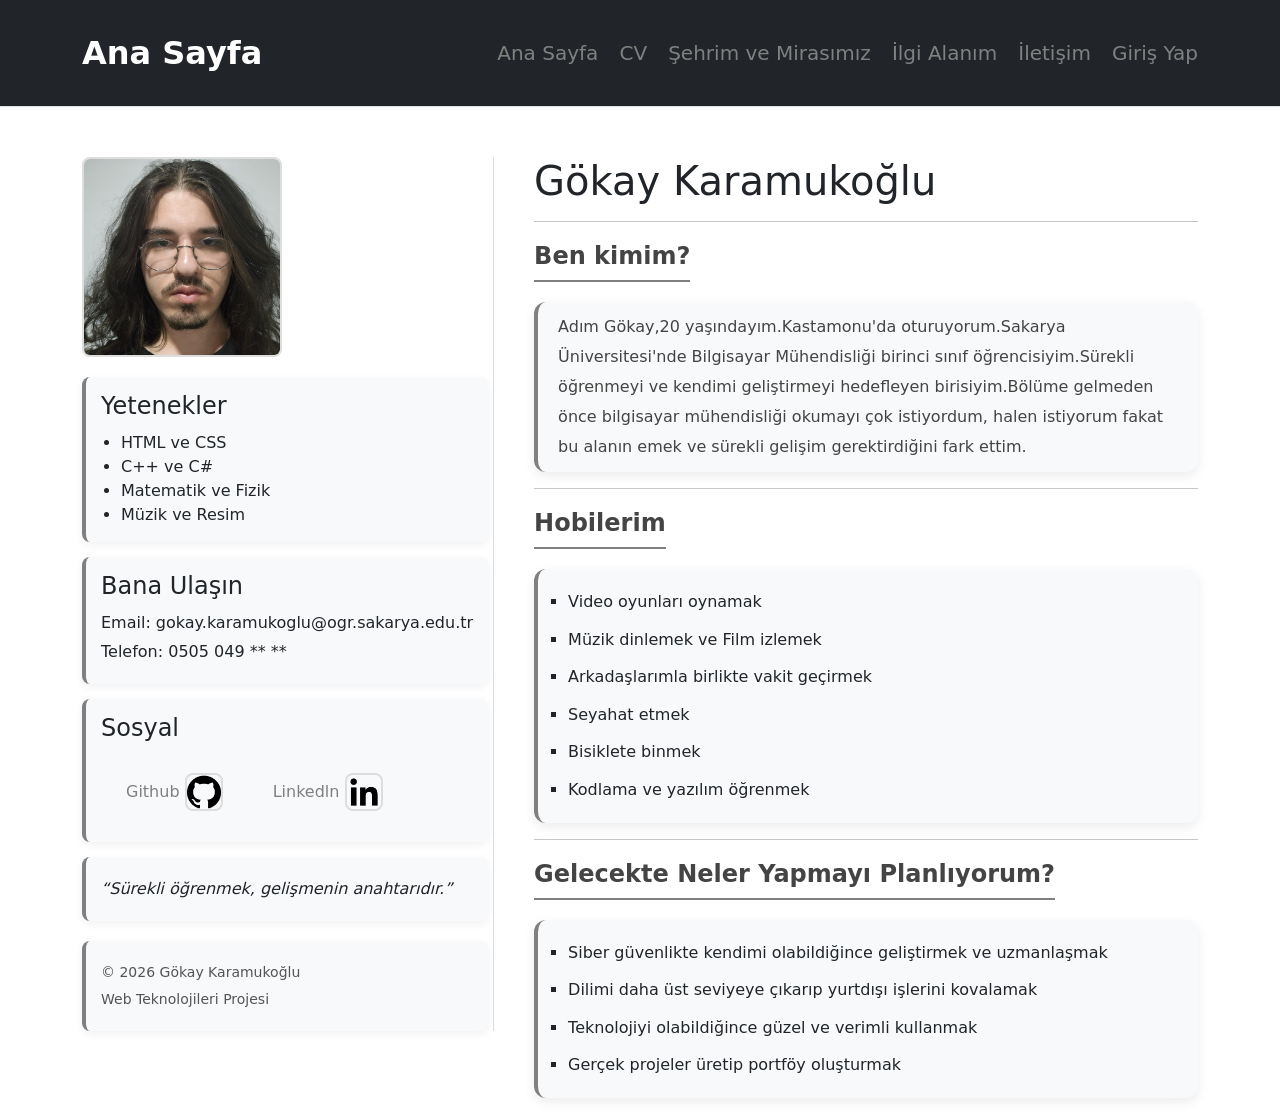
<file: index.html>
<!DOCTYPE html>
  <html lang="en">
  <head>
      <meta charset="UTF-8">
      <meta name="viewport" content="width=device-width, initial-scale=1.0">
      <title>Ana Sayfa</title>
      <link rel="stylesheet" href="css/anasayfa.css">
      <link rel="stylesheet" href="https://cdn.jsdelivr.net/npm/bootstrap-icons@1.11.3/font/bootstrap-icons.css">
      <link href="https://cdn.jsdelivr.net/npm/bootstrap@5.3.8/dist/css/bootstrap.min.css" rel="stylesheet"
       integrity="sha384-sRIl4kxILFvY47J16cr9ZwB07vP4J8+LH7qKQnuqkuIAvNWLzeN8tE5YBujZqJLB" crossorigin="anonymous">
  </head>

  <body>
      
  <nav class="navbar navbar-dark navbar-expand-md bg-dark border-bottom py-4">
    <div class="container">
      <a class="navbar-brand fs-2 fw-bold" href="index.html" style="color: white;">
        Ana Sayfa
      </a>

       <button class="navbar-toggler" type="button" data-bs-toggle="collapse" data-bs-target="#nav-menu">
         <span class="navbar-toggler-icon"></span>
       </button>

      <div class="collapse navbar-collapse" id="nav-menu">
        <div class="navigation-bar ms-auto mt-3 mt-md-0">
          <a href="index.html" class="me-3 text-decoration-none fs-5 ">Ana Sayfa</a>
          <a href="cv.html" class="me-3 text-decoration-none fs-5" >CV</a>
          <a href="sehirim.html" class="me-3 text-decoration-none fs-5">Şehrim ve Mirasımız</a>
          <a href="ilgialani.html" class="me-3 text-decoration-none fs-5">İlgi Alanım</a>
          <a href="iletisim.html" class="text-decoration-none fs-5" >İletişim</a>
          <a href="login.php" class="ms-3 text-decoration-none fs-5">Giriş Yap</a>
        </div>
      </div>
    </div>
  </nav>

  <section class="container mt-5 ">

     <div class="profile">
      
      <div class="profile-left">
        
        <img src="resimler/profil.jpeg" alt="Profil Resmi">
          <aside class="profile-aside">
              <div class="mini-box">
                  <h4>Yetenekler</h4>
                    <ul>
                        <li>HTML ve CSS</li>
                        <li>C++ ve C#</li>
                        <li>Matematik ve Fizik</li>
                        <li>Müzik ve Resim</li>
                    </ul>
              </div>

              <div class="mini-box">
                    <h4>Bana Ulaşın</h4>
                    <p>Email: gokay.karamukoglu@ogr.sakarya.edu.tr</p>
                    <p>Telefon: 0505 049 ** **</p>
              </div>

              <div class="mini-box">
                      <h4>Sosyal</h4>                  
                      <div class="social-icons">
                          <a href="https://github.com/gkykaramuk" target="_blank">Github
                          <img src="resimler/github.png" style="width:38px; height:38px;">
                          </a>

                          <a href="https://www.linkedin.com/in/g%C3%B6kay-karamuko%C4%9Flu-516462320/" target="_blank">Linkedln
                          <img src="resimler/linkedin.png" style="width:38px;height:38px;">
                          </a>
                      </div>
              </div>
                <div class="mini-box">
                  <p><em>“Sürekli öğrenmek, gelişmenin anahtarıdır.”</em></p>
                </div>
          </aside>

          <footer class="profile-footer">
            <p>© 2026 Gökay Karamukoğlu</p>
            <p>Web Teknolojileri Projesi</p>       
          </footer> 
            
      </div> 
    
      <div class="profile-right">

        <img src="resimler/profil.jpeg" alt="Profil Resmi" class="d-md-none mb-3" 
        style="width:120px; height:120px; border-radius:8px; object-fit:cover; border:2px solid #ddd;">

        <h1>Gökay Karamukoğlu</h1>
        <hr>     
              <p><strong>Ben kimim?</strong></p>
                  <div class="profile-right-paragraph">
                  <p>
                    Adım Gökay,20 yaşındayım.Kastamonu'da oturuyorum.Sakarya Üniversitesi'nde 
                    Bilgisayar Mühendisliği birinci sınıf öğrencisiyim.Sürekli öğrenmeyi ve kendimi
                  geliştirmeyi hedefleyen birisiyim.Bölüme gelmeden önce bilgisayar mühendisliği okumayı 
                  çok istiyordum, halen istiyorum fakat bu alanın emek ve sürekli gelişim gerektirdiğini fark ettim.
                  </p>
                  </div>
        <hr>
              <p><strong>Hobilerim</strong></p>
              <ul>
                  <li>Video oyunları oynamak</li>
                  <li>Müzik dinlemek ve Film izlemek</li>
                  <li>Arkadaşlarımla birlikte vakit geçirmek</li>
                  <li>Seyahat etmek</li>
                  <li>Bisiklete binmek</li>
                  <li>Kodlama ve yazılım öğrenmek</li>
              </ul>     
        <hr>
    
            <p><strong>Gelecekte Neler Yapmayı Planlıyorum?</strong></p>
              <ul>
                  <li>Siber güvenlikte kendimi olabildiğince geliştirmek ve uzmanlaşmak</li>
                  <li>Dilimi daha üst seviyeye çıkarıp yurtdışı işlerini kovalamak</li>
                  <li>Teknolojiyi olabildiğince güzel ve verimli kullanmak</li>
                  <li>Gerçek projeler üretip portföy oluşturmak</li>
              </ul>
        </div>
     </div>
 </section>

      <script src="https://cdn.jsdelivr.net/npm/bootstrap@5.3.8/dist/js/bootstrap.bundle.min.js" 
      integrity="sha384-FKyoEForCGlyvwx9Hj09JcYn3nv7wiPVlz7YYwJrWVcXK/BmnVDxM+D2scQbITxI"
       crossorigin="anonymous"></script>
  </body>
  </html>
</file>
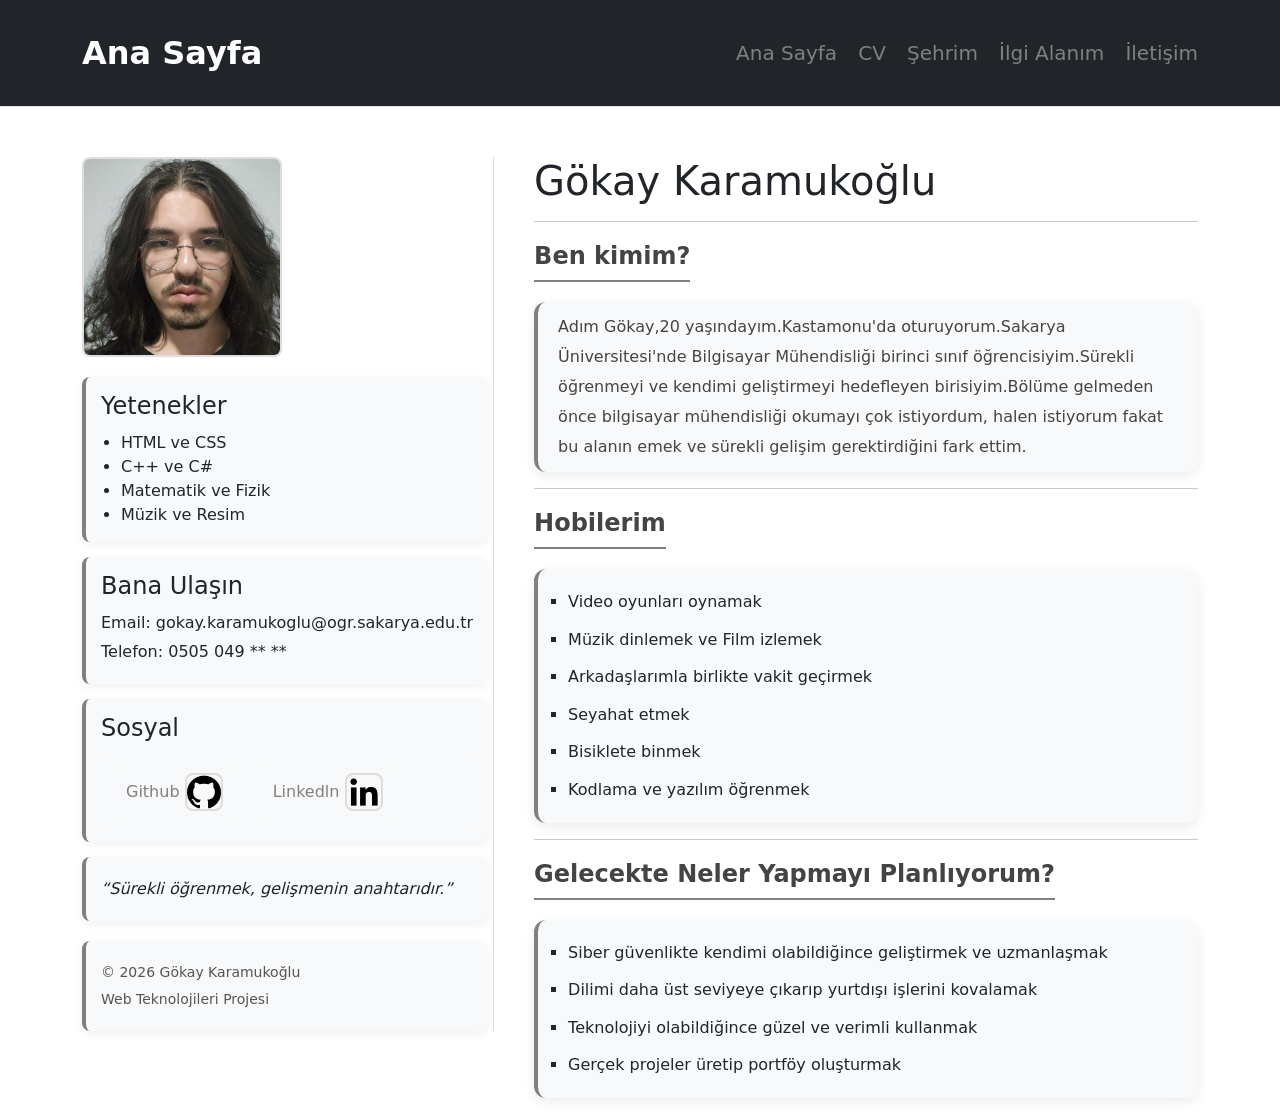
<file: html/index.html>
<!DOCTYPE html>
  <html lang="en">
  <head>
      <meta charset="UTF-8">
      <meta name="viewport" content="width=device-width, initial-scale=1.0">
      <title>Ana Sayfa</title>
      <link rel="stylesheet" href="/css/anasayfa.css">
      <link rel="stylesheet" href="https://cdn.jsdelivr.net/npm/bootstrap-icons@1.11.3/font/bootstrap-icons.css">
      <link href="https://cdn.jsdelivr.net/npm/bootstrap@5.3.8/dist/css/bootstrap.min.css" rel="stylesheet"
       integrity="sha384-sRIl4kxILFvY47J16cr9ZwB07vP4J8+LH7qKQnuqkuIAvNWLzeN8tE5YBujZqJLB" crossorigin="anonymous">
  </head>

  <body>
      
  <nav class="navbar navbar-dark navbar-expand-md bg-dark border-bottom py-4">
    <div class="container">
      <a class="navbar-brand fs-2 fw-bold" href="index.html" style="color: white;">
        Ana Sayfa
      </a>

       <button class="navbar-toggler" type="button" data-bs-toggle="collapse" data-bs-target="#nav-menu">
         <span class="navbar-toggler-icon"></span>
       </button>

      <div class="collapse navbar-collapse" id="nav-menu">
        <div class="navigation-bar ms-auto mt-3 mt-md-0">
          <a href="index.html" class="me-3 text-decoration-none fs-5 ">Ana Sayfa</a>
          <a href="cv.html" class="me-3 text-decoration-none fs-5" >CV</a>
          <a href="sehirim.html" class="me-3 text-decoration-none fs-5">Şehrim</a>
          <a href="ilgialani.html" class="me-3 text-decoration-none fs-5">İlgi Alanım</a>
          <a href="iletisim.html" class="text-decoration-none fs-5" >İletişim</a>
        </div>
      </div>
    </div>
  </nav>

  <section class="container mt-5 ">

     <div class="profile">
      
      <div class="profile-left">
        
        <img src="/resimler/profil.jpeg" alt="Profil Resmi">
          <aside class="profile-aside">
              <div class="mini-box">
                  <h4>Yetenekler</h4>
                    <ul>
                        <li>HTML ve CSS</li>
                        <li>C++ ve C#</li>
                        <li>Matematik ve Fizik</li>
                        <li>Müzik ve Resim</li>
                    </ul>
              </div>

              <div class="mini-box">
                    <h4>Bana Ulaşın</h4>
                    <p>Email: gokay.karamukoglu@ogr.sakarya.edu.tr</p>
                    <p>Telefon: 0505 049 ** **</p>
              </div>

              <div class="mini-box">
                      <h4>Sosyal</h4>                  
                      <div class="social-icons">
                          <a href="https://github.com/gkykaramuk" target="_blank">Github
                          <img src="/resimler/github.png" style="width:38px; height:38px;">
                          </a>

                          <a href="https://www.linkedin.com/in/g%C3%B6kay-karamuko%C4%9Flu-516462320/" target="_blank">Linkedln
                          <img src="/resimler/linkedin.png" style="width:38px;height:38px;">
                          </a>
                      </div>
              </div>
                <div class="mini-box">
                  <p><em>“Sürekli öğrenmek, gelişmenin anahtarıdır.”</em></p>
                </div>
          </aside>

          <footer class="profile-footer">
            <p>© 2026 Gökay Karamukoğlu</p>
            <p>Web Teknolojileri Projesi</p>       
          </footer> 
            
      </div> 
    
      <div class="profile-right">

        <img src="/resimler/profil.jpeg" alt="Profil Resmi" class="d-md-none mb-3" 
        style="width:120px; height:120px; border-radius:8px; object-fit:cover; border:2px solid #ddd;">

        <h1>Gökay Karamukoğlu</h1>
        <hr>     
              <p><strong>Ben kimim?</strong></p>
                  <div class="profile-right-paragraph">
                  <p>
                    Adım Gökay,20 yaşındayım.Kastamonu'da oturuyorum.Sakarya Üniversitesi'nde 
                    Bilgisayar Mühendisliği birinci sınıf öğrencisiyim.Sürekli öğrenmeyi ve kendimi
                  geliştirmeyi hedefleyen birisiyim.Bölüme gelmeden önce bilgisayar mühendisliği okumayı 
                  çok istiyordum, halen istiyorum fakat bu alanın emek ve sürekli gelişim gerektirdiğini fark ettim.
                  </p>
                  </div>
        <hr>
              <p><strong>Hobilerim</strong></p>
              <ul>
                  <li>Video oyunları oynamak</li>
                  <li>Müzik dinlemek ve Film izlemek</li>
                  <li>Arkadaşlarımla birlikte vakit geçirmek</li>
                  <li>Seyahat etmek</li>
                  <li>Bisiklete binmek</li>
                  <li>Kodlama ve yazılım öğrenmek</li>
              </ul>     
        <hr>
    
            <p><strong>Gelecekte Neler Yapmayı Planlıyorum?</strong></p>
              <ul>
                  <li>Siber güvenlikte kendimi olabildiğince geliştirmek ve uzmanlaşmak</li>
                  <li>Dilimi daha üst seviyeye çıkarıp yurtdışı işlerini kovalamak</li>
                  <li>Teknolojiyi olabildiğince güzel ve verimli kullanmak</li>
                  <li>Gerçek projeler üretip portföy oluşturmak</li>
              </ul>
        </div>
     </div>
 </section>

      <script src="https://cdn.jsdelivr.net/npm/bootstrap@5.3.8/dist/js/bootstrap.bundle.min.js" 
      integrity="sha384-FKyoEForCGlyvwx9Hj09JcYn3nv7wiPVlz7YYwJrWVcXK/BmnVDxM+D2scQbITxI"
       crossorigin="anonymous"></script>
  </body>
  </html>
</file>
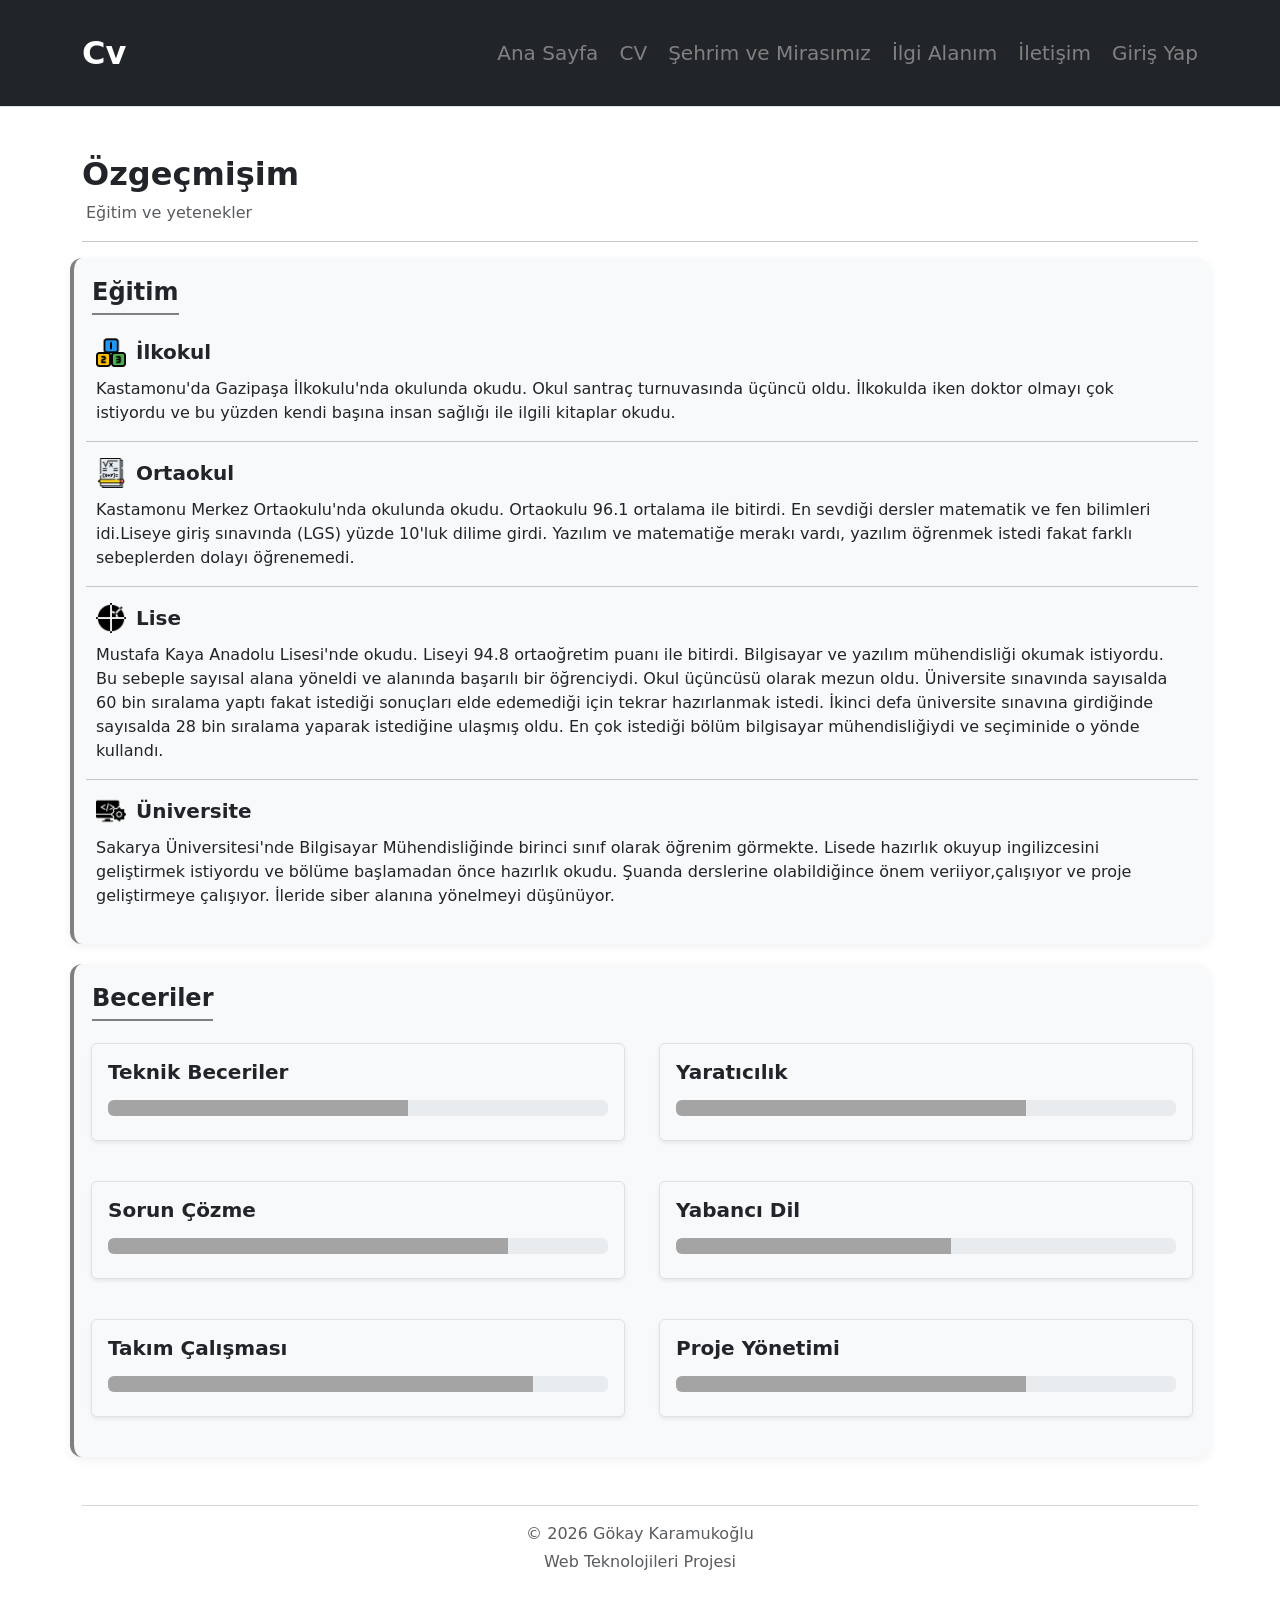
<file: cv.html>
<!DOCTYPE html>
<html lang="en">
<head>
    <meta charset="UTF-8">
    <meta name="viewport" content="width=device-width, initial-scale=1.0">
    <link rel="stylesheet" href="css/cv.css">
    <link href="https://cdn.jsdelivr.net/npm/bootstrap@5.3.8/dist/css/bootstrap.min.css" rel="stylesheet" 
    integrity="sha384-sRIl4kxILFvY47J16cr9ZwB07vP4J8+LH7qKQnuqkuIAvNWLzeN8tE5YBujZqJLB" crossorigin="anonymous">
    <title>CV</title>
</head>
<body>
    
 <nav class="navbar navbar-dark navbar-expand-md bg-dark border-bottom py-4">
    <div class="container">
      <a class="navbar-brand fs-2 fw-bold" href="cv.html" style="color:white;">
        Cv
      </a>

       <button class="navbar-toggler" type="button" data-bs-toggle="collapse" data-bs-target="#nav-menu">
         <span class="navbar-toggler-icon"></span>
       </button>

      <div class="collapse navbar-collapse" id="nav-menu"> 
         <div class="navigation-bar ms-auto mt-3 mt-md-0">
             <a href="index.html" class="me-3 text-decoration-none fs-5 ">Ana Sayfa</a>
             <a href="cv.html" class="me-3 text-decoration-none fs-5 ">CV</a>
             <a href="sehirim.html" class="me-3 text-decoration-none fs-5">Şehrim ve Mirasımız</a>
             <a href="ilgialani.html" class="me-3 text-decoration-none fs-5">İlgi Alanım</a>
             <a href="iletisim.html" class="text-decoration-none fs-5" >İletişim</a>
             <a href="login.php" class="ms-3 text-decoration-none fs-5">Giriş Yap</a>
         </div>
      </div>
    </div>
  </nav>

    <header class="cv-header container mt-5">
        <h2 class="fw-bold">Özgeçmişim</h2>
        <p class="text-muted ms-1">Eğitim ve yetenekler</p>
        <hr>
    </header>

    <section class="cv-box container mt-3">
        <h2 class="cv-title">Eğitim</h2>

        <article class="cv-item-top">
            <div class ="cv-header-education">
                 <img src="resimler/primary.png" alt="İlkokul">
                 <h5>İlkokul</h5>
            </div>   
         <p>Kastamonu'da Gazipaşa İlkokulu'nda okulunda okudu. Okul santraç turnuvasında üçüncü oldu. İlkokulda iken doktor olmayı çok
            istiyordu ve bu yüzden kendi başına insan sağlığı ile ilgili kitaplar okudu.
         </p>
         </article> 
         <hr>

         <article class="cv-item">
            <div class ="cv-header-education">
                 <img src="resimler/maths.png" alt="Ortaokul">
                 <h5>Ortaokul</h5>
            </div>
         <p>Kastamonu Merkez Ortaokulu'nda okulunda okudu. Ortaokulu 96.1 ortalama ile bitirdi. En sevdiği dersler
         matematik ve fen bilimleri idi.Liseye giriş sınavında (LGS) yüzde 10'luk dilime girdi. Yazılım ve matematiğe 
         merakı vardı, yazılım öğrenmek istedi fakat farklı sebeplerden dolayı öğrenemedi.</p>
         </article> 
         <hr>

         <article class="cv-item">
            <div class ="cv-header-education">
                    <img src="resimler/sinus.png" alt="Lise">
                    <h5>Lise</h5>
            </div>
         <p>Mustafa Kaya Anadolu Lisesi'nde okudu. Liseyi 94.8 ortaoğretim puanı ile bitirdi. Bilgisayar ve yazılım 
            mühendisliği okumak istiyordu. Bu sebeple sayısal alana yöneldi ve alanında başarılı bir öğrenciydi. Okul üçüncüsü olarak 
            mezun oldu. Üniversite sınavında sayısalda 60 bin sıralama yaptı fakat istediği sonuçları elde edemediği için tekrar 
            hazırlanmak istedi. İkinci defa üniversite sınavına girdiğinde sayısalda 28 bin sıralama yaparak istediğine ulaşmış oldu.
            En çok istediği bölüm bilgisayar mühendisliğiydi ve seçiminide o yönde kullandı.
         </p>
         </article>
         <hr>

         <article class="cv-item">
            <div class ="cv-header-education">
                    <img src="resimler/software.png" alt="Universite">
                    <h5>Üniversite</h5>
            </div>
         <p>Sakarya Üniversitesi'nde Bilgisayar Mühendisliğinde birinci sınıf olarak öğrenim görmekte. Lisede hazırlık okuyup
            ingilizcesini geliştirmek istiyordu ve bölüme başlamadan önce hazırlık okudu. Şuanda derslerine olabildiğince önem 
            veriiyor,çalışıyor ve proje geliştirmeye çalışıyor. İleride siber alanına yönelmeyi düşünüyor.
         </p>
         </article>

    </section>

    <section class="cv-box container mt-3">
      <h2 class="cv-title">Beceriler</h2> 
         <div class="row">                
            <div class="col-12 col-md-6">
                <article class="cv-item-skill">
                      <div class="border rounded p-3 bg-light shadow-sm ">
                        <h5 class="fw-bold mb-3">Teknik Beceriler</h5>

                         <div class="progress mb-2">
                            <div class="progress-bar" style="width: 60%"></div>
                         </div>
                      </div>                       
               </article>
            </div>

            <div class="col-12 col-md-6">
               <article class="cv-item-skill">
                      <div class="border rounded p-3 bg-light shadow-sm ">
                        <h5 class="fw-bold mb-3">Yaratıcılık</h5>

                         <div class="progress mb-2">
                            <div class="progress-bar" style="width: 70%"></div>
                         </div>
                      </div>                       
               </article>
            </div>

             <div class="col-12 col-md-6">
                <article class="cv-item-skill">
                      <div class="border rounded p-3 bg-light shadow-sm ">
                        <h5 class="fw-bold mb-3">Sorun Çözme</h5>

                         <div class="progress mb-2">
                            <div class="progress-bar" style="width: 80%"></div>
                         </div>
                      </div>                       
               </article>
             </div>
            
             <div class="col-12 col-md-6">
                <article class="cv-item-skill">
                      <div class="border rounded p-3 bg-light shadow-sm ">
                        <h5 class="fw-bold mb-3">Yabancı Dil</h5>

                         <div class="progress mb-2">
                            <div class="progress-bar" style="width: 55%"></div>
                         </div>
                      </div>                       
               </article>
             </div>
            
             <div class="col-12 col-md-6">
                <article class="cv-item-skill">
                      <div class="border rounded p-3 bg-light shadow-sm ">
                        <h5 class="fw-bold mb-3">Takım Çalışması</h5>

                         <div class="progress mb-2">
                            <div class="progress-bar" style="width: 85%"></div>
                         </div>
                      </div>                       
               </article>
             </div>

             <div class="col-12 col-md-6">
                <article class="cv-item-skill">
                      <div class="border rounded p-3 bg-light shadow-sm ">
                        <h5 class="fw-bold mb-3">Proje Yönetimi</h5>

                         <div class="progress mb-2">
                            <div class="progress-bar" style="width: 70%"></div>
                         </div>
                      </div>                       
               </article>
             </div>
          
        </div>        
    </section>

    <footer class="container mt-5 mb-4 text-center text-muted">
        <hr>
        <p class="mb-1">© 2026 Gökay Karamukoğlu</p>
        <p class="mb-0">Web Teknolojileri Projesi</p>
   </footer>
   
   <script src="https://cdn.jsdelivr.net/npm/bootstrap@5.3.8/dist/js/bootstrap.bundle.min.js" 
      integrity="sha384-FKyoEForCGlyvwx9Hj09JcYn3nv7wiPVlz7YYwJrWVcXK/BmnVDxM+D2scQbITxI"
       crossorigin="anonymous"></script>
</body>
</html>
</file>
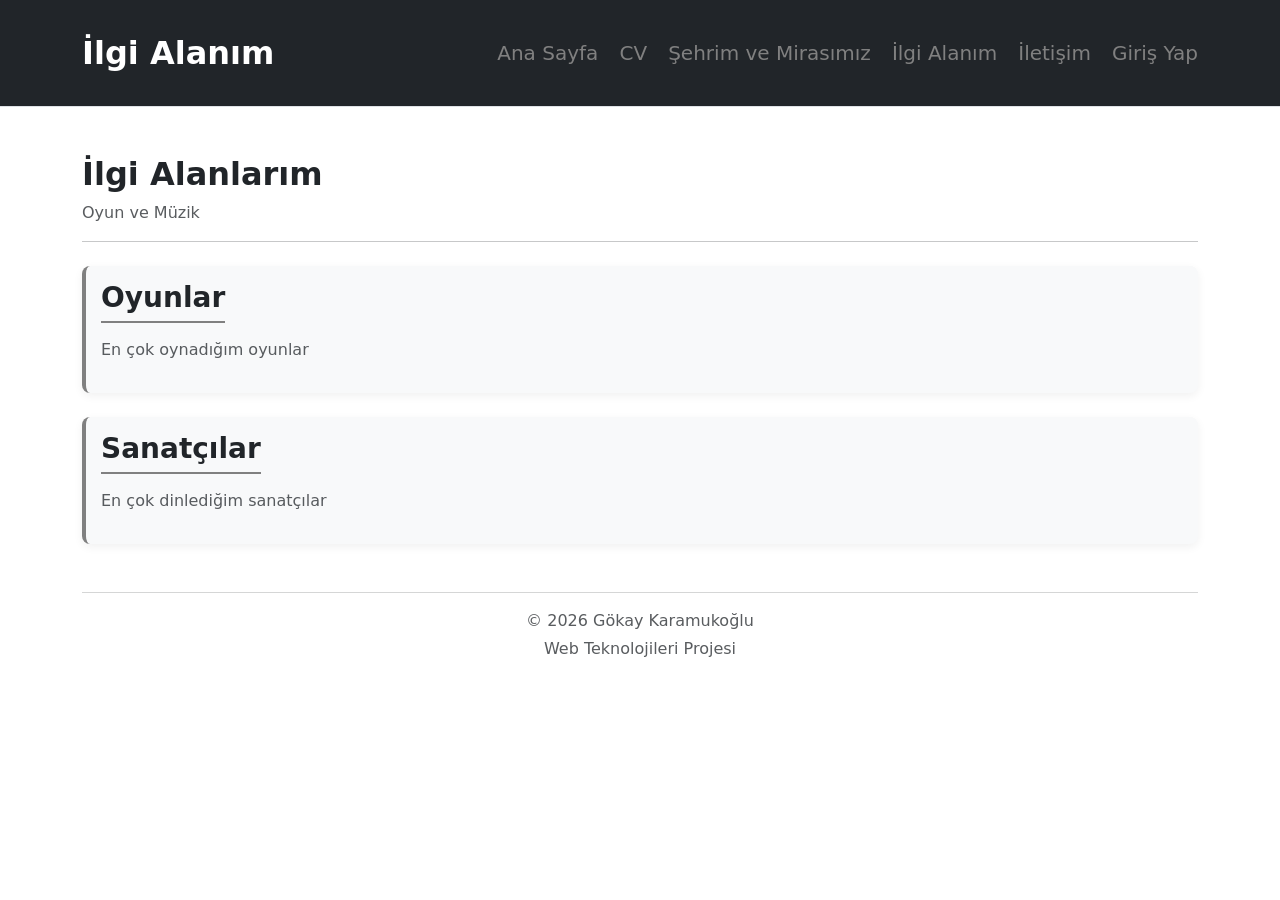
<file: ilgialani.html>
<!DOCTYPE html>
<html lang="en">
<head>
    <meta charset="UTF-8">
    <meta name="viewport" content="width=device-width, initial-scale=1.0">
    <title>İlgi Alanı</title>
    <link rel="stylesheet" href="css/ilgialani.css">
    <link href="https://cdn.jsdelivr.net/npm/bootstrap@5.3.8/dist/css/bootstrap.min.css" rel="stylesheet" 
      integrity="sha384-sRIl4kxILFvY47J16cr9ZwB07vP4J8+LH7qKQnuqkuIAvNWLzeN8tE5YBujZqJLB" crossorigin="anonymous">
</head>

<body>
    
   <nav class="navbar navbar-dark navbar-expand-md bg-dark border-bottom py-4">
      <div class="container">
        <a class="navbar-brand fs-2 fw-bold" href="ilgialani.html" style="color:white;">
          İlgi Alanım
        </a>

        <button class="navbar-toggler" type="button" data-bs-toggle="collapse" data-bs-target="#nav-menu">
         <span class="navbar-toggler-icon"></span>
        </button>
        
        <div class="collapse navbar-collapse" id="nav-menu"> 
          <div class="navigation-bar ms-auto mt-3 mt-md-0 ">
            <a href="index.html" class="me-3 text-decoration-none fs-5 " >Ana Sayfa</a>
            <a href="cv.html" class="me-3 text-decoration-none fs-5" >CV</a>
            <a href="sehirim.html" class="me-3 text-decoration-none fs-5">Şehrim ve Mirasımız</a>
            <a href="ilgialani.html" class="me-3 text-decoration-none fs-5">İlgi Alanım</a>
            <a href="iletisim.html" class="text-decoration-none fs-5" >İletişim</a>
            <a href="login.php" class="ms-3 text-decoration-none fs-5">Giriş Yap</a>
          </div>
        </div>
      </div>
   </nav>

    <header class="container mt-5">
          <h2 class="fw-bold">İlgi Alanlarım</h2>
          <p class="text-muted" >Oyun ve Müzik</p>
          <hr>
    </header>
    
    <section class="container mt-4">
      <div class="game-box">
      <h3 class="fw-bold gaming">Oyunlar</h3>
      <p class="text-muted">En çok oynadığım oyunlar</p>

      <div id="gameList" class="row g-4 mt-1"></div>
      </div>
    </section>

    <section class="container mt-4">
      <div class="artist-box">
      <h3 class="fw-bold artist">Sanatçılar</h3>
      <p class="text-muted">En çok dinlediğim sanatçılar</p>

      <div id="artistList" class="row g-4 mt-1"></div>
      </div>
    </section>

    <footer class="container mt-5 mb-4 text-center text-muted">
        <hr>
        <p class="mb-1">© 2026 Gökay Karamukoğlu</p>
        <p class="mb-0">Web Teknolojileri Projesi</p>
   </footer>

    <script>

const gameContainer = document.getElementById("gameList");

const games = [
  "postal 2",
  "gta v",
  "minecraft",
  "counter strike 2",
  "half life",
  "forza horizon 4"
];

gameContainer.innerHTML = "";

games.forEach(gameName => {

  fetch(`https://api.rawg.io/api/games?key=a1c508d9ad9e4256bd40ceae858ef20a&search=${gameName}`)
    .then(res => res.json())
    .then(data => {

      const game = data.results[0];
      if (!game) return;

      gameContainer.innerHTML += `
        <div class="col-md-4 mb-3">
          <div class="card shadow h-100">
            <img src="${game.background_image}" class="card-img-top game-img">
            <div class="card-body">
              <h5 class="card-title">${game.name}</h5>
              <p class="mb-0">Puan: ${game.rating}</p>
            </div>
          </div>
        </div>
      `;

    });

});

const artistContainer = document.getElementById("artistList");
artistContainer.innerHTML = "";

const artists = [
  "linkin park",
  "evanescence",
  "limp bizkit",
  "deftones",
  "korn",
  "whatsaheart"
];

artists.forEach(name => {

  fetch(`https://itunes.apple.com/search?term=${name}&entity=song&limit=1`)
    .then(res => res.json())
    .then(data => {

      const song = data.results[0];
      if (!song) return;

      const image = song.artworkUrl100;

      artistContainer.innerHTML += `
        <div class="col-md-4 mb-3">
          <div class="card shadow h-100 text-center p-3">

            <img src="${image}" class="rounded mb-2 mx-auto" width="100" height="100">

            <h5 class="card-title">${song.artistName}</h5>
            <p class="text-muted mb-0">Sanatçı</p>

          </div>
        </div>
      `;

    });

});

    </script>

  <script src="https://cdn.jsdelivr.net/npm/bootstrap@5.3.8/dist/js/bootstrap.bundle.min.js" 
    integrity="sha384-FKyoEForCGlyvwx9Hj09JcYn3nv7wiPVlz7YYwJrWVcXK/BmnVDxM+D2scQbITxI" 
    crossorigin="anonymous"></script>
</body>
</html>
</file>
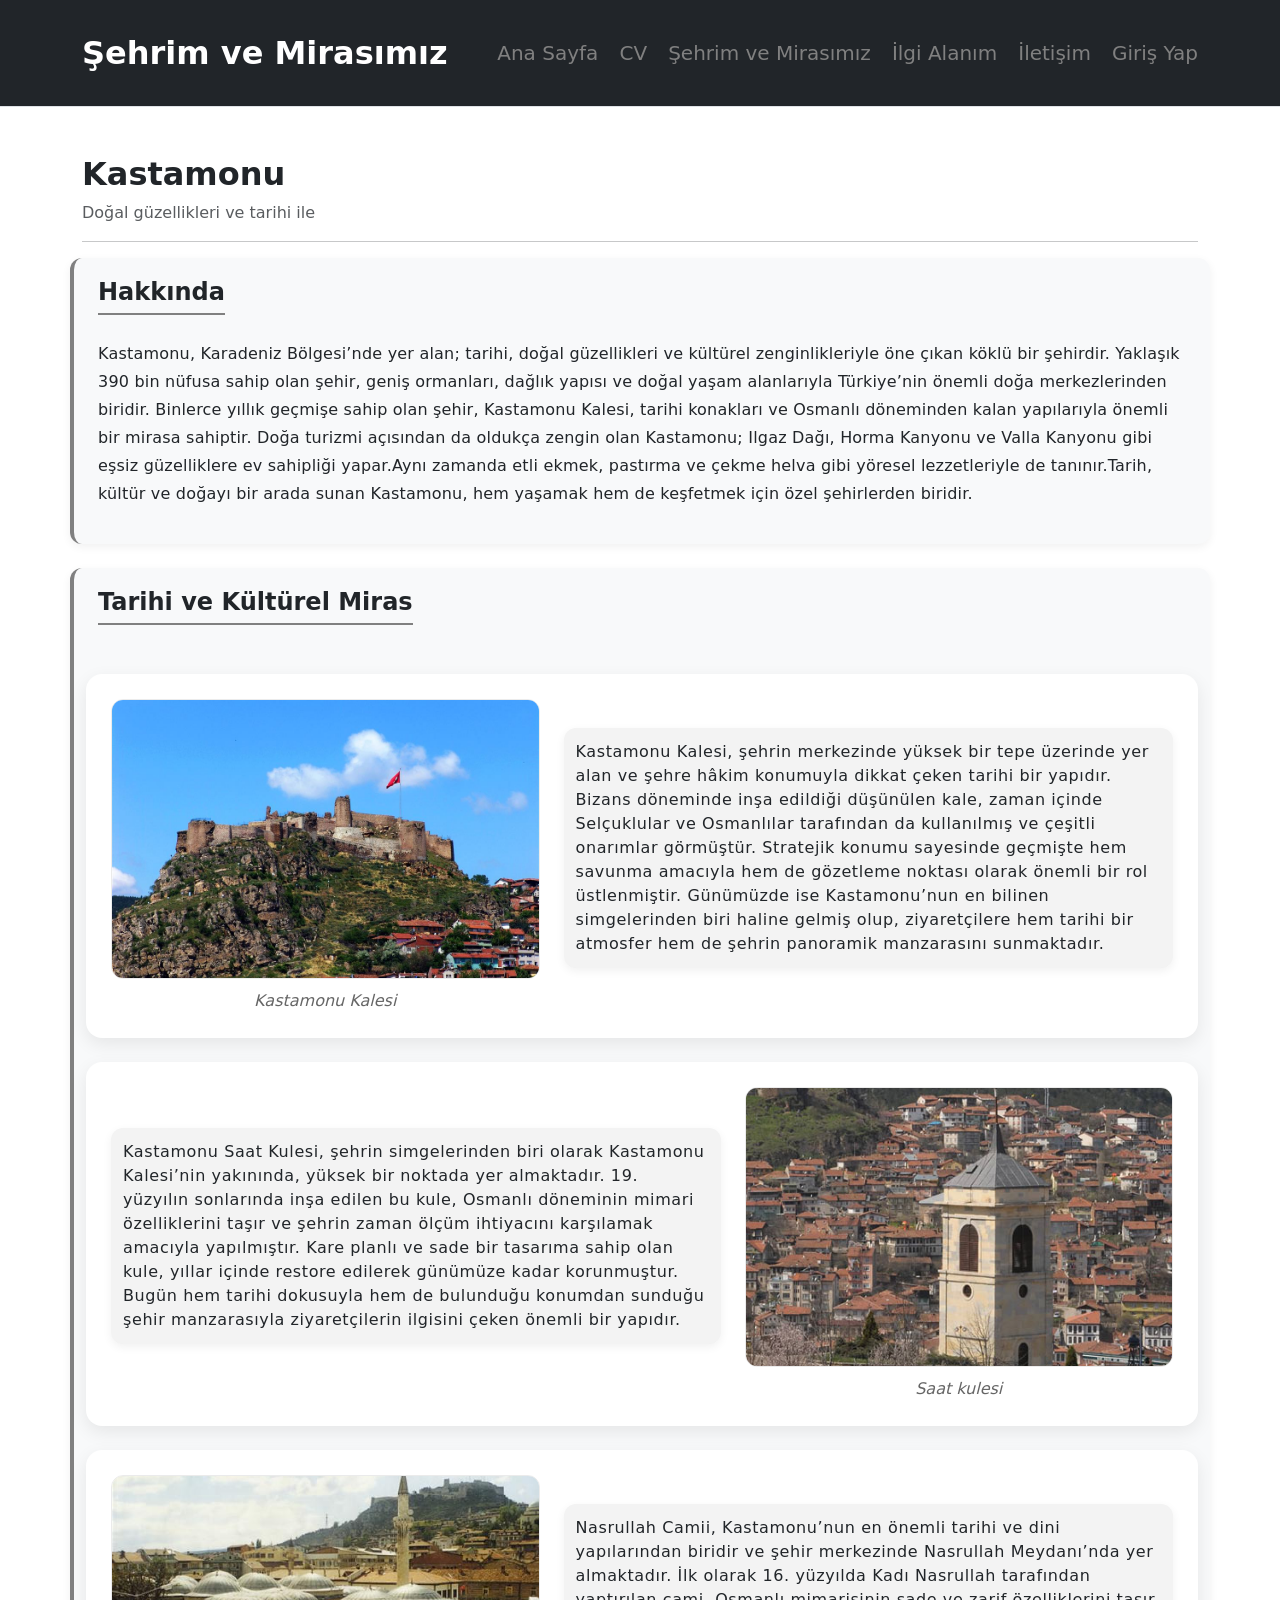
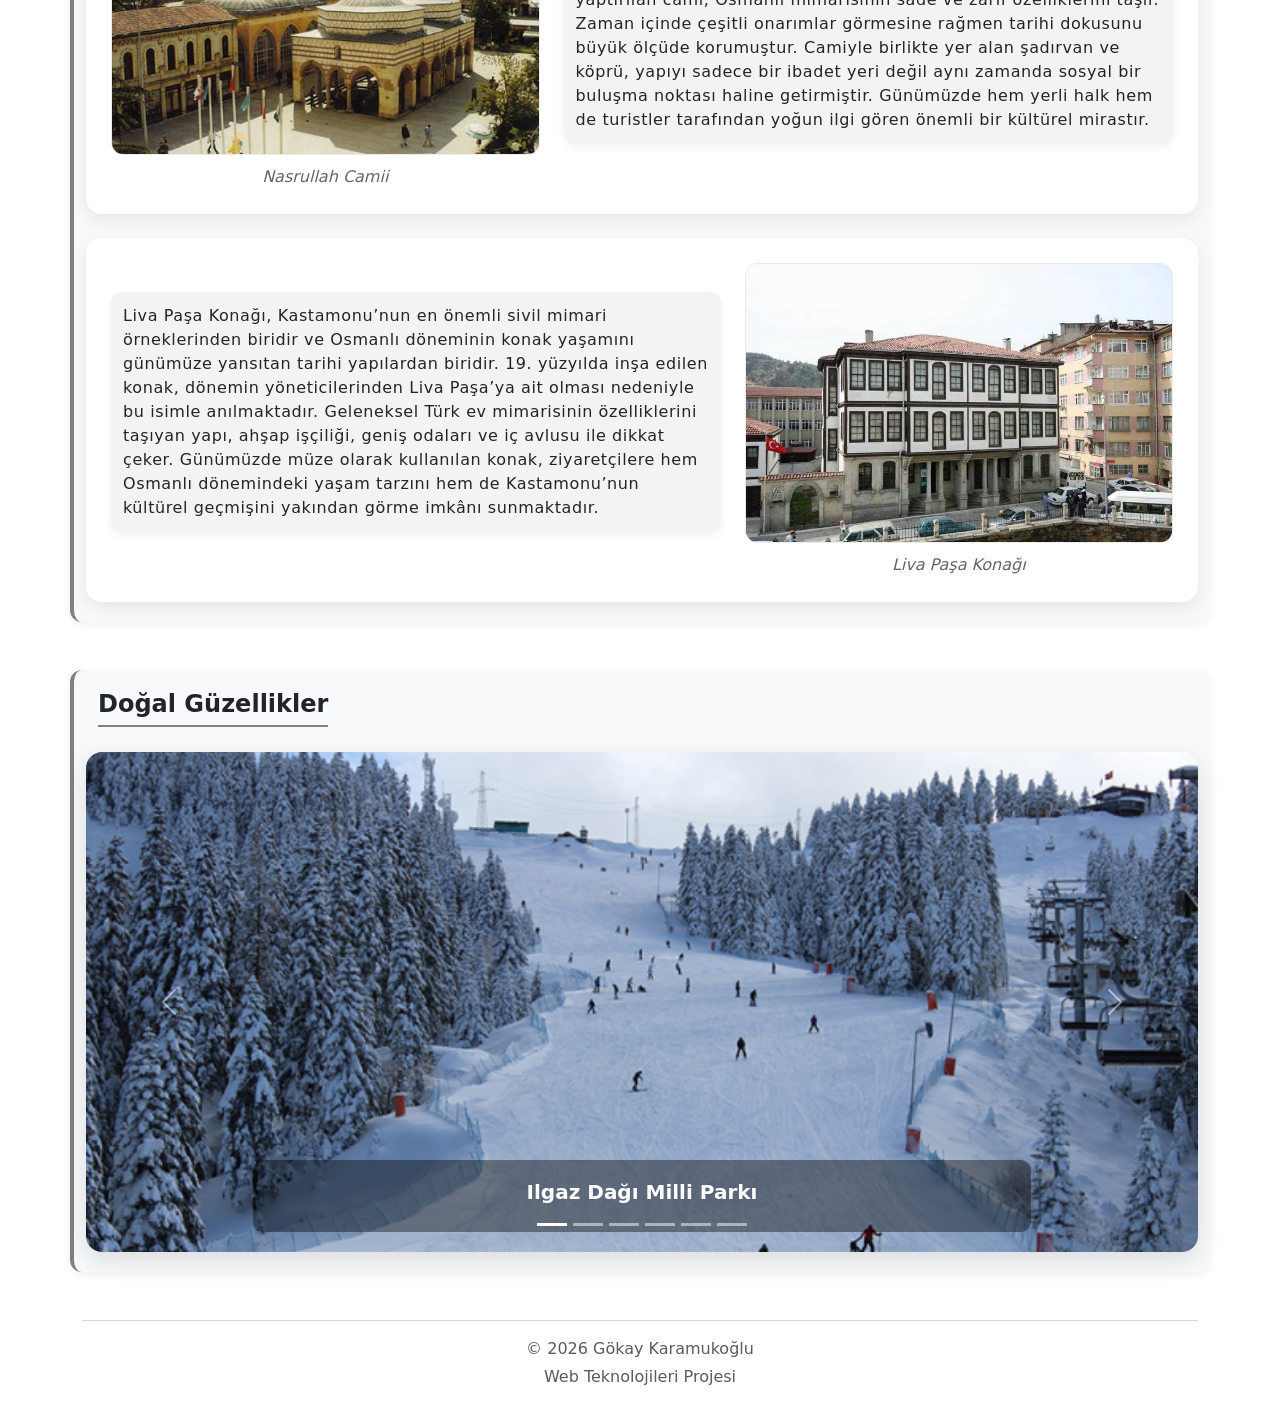
<file: sehirim.html>
<!DOCTYPE html>
  <html lang="en">
  <head>
      <meta charset="UTF-8">
      <meta name="viewport" content="width=device-width, initial-scale=1.0">
      <title>Şehrim</title>
      <link rel="stylesheet" href="css/sehirim.css">
      <link href="https://cdn.jsdelivr.net/npm/bootstrap@5.3.8/dist/css/bootstrap.min.css" rel="stylesheet" 
      integrity="sha384-sRIl4kxILFvY47J16cr9ZwB07vP4J8+LH7qKQnuqkuIAvNWLzeN8tE5YBujZqJLB" crossorigin="anonymous">

  </head>
  <body>
      
    <nav class="navbar navbar-dark navbar-expand-md bg-dark border-bottom py-4">
      <div class="container">
        <a class="navbar-brand fs-2 fw-bold" href="sehirim.html" style="color:white;">
          Şehrim ve Mirasımız
        </a>

          <button class="navbar-toggler" type="button" data-bs-toggle="collapse" data-bs-target="#nav-menu">
              <span class="navbar-toggler-icon"></span>
          </button>

        <div class="collapse navbar-collapse" id="nav-menu">
          <div class="navigation-bar ms-auto mt-3 mt-md-0">
            <a href="index.html" class="me-3 text-decoration-none fs-5 " >Ana Sayfa</a>
            <a href="cv.html" class="me-3 text-decoration-none fs-5" >CV</a>
            <a href="sehirim.html" class="me-3 text-decoration-none fs-5">Şehrim ve Mirasımız</a>
            <a href="ilgialani.html" class="me-3 text-decoration-none fs-5">İlgi Alanım</a>
            <a href="iletisim.html" class="text-decoration-none fs-5" >İletişim</a>
            <a href="login.php" class="ms-3 text-decoration-none fs-5">Giriş Yap</a>
          </div>
        </div>
      </div>    
   </nav>

      <header class="container mt-5">
          <h2 class="fw-bold">Kastamonu</h2>
          <p class="text-muted">Doğal güzellikleri ve tarihi ile</p>
          <hr>
      </header>
        

        <section class="city-box container mt-3">
          <h2 class="city-title">Hakkında</h2>
            <div class="container-fluid">
              <div class="row">
                <div class="col-12">
                  <p class="city-paragraph">
                    Kastamonu, Karadeniz Bölgesi’nde yer alan; tarihi, doğal güzellikleri ve kültürel zenginlikleriyle
                    öne çıkan köklü bir şehirdir. Yaklaşık 390 bin nüfusa sahip olan şehir, geniş ormanları, dağlık yapısı ve 
                    doğal yaşam alanlarıyla Türkiye’nin önemli doğa merkezlerinden biridir. Binlerce yıllık geçmişe sahip olan 
                    şehir, Kastamonu Kalesi, tarihi konakları ve Osmanlı döneminden kalan yapılarıyla önemli bir mirasa sahiptir. 
                    Doğa turizmi açısından da oldukça zengin olan Kastamonu; Ilgaz Dağı, Horma Kanyonu ve Valla Kanyonu gibi eşsiz 
                    güzelliklere ev sahipliği yapar.Aynı zamanda etli ekmek, pastırma ve çekme helva gibi yöresel lezzetleriyle de 
                    tanınır.Tarih, kültür ve doğayı bir arada sunan Kastamonu, hem yaşamak hem de keşfetmek için özel şehirlerden biridir.
                  </p>
                </div>
              </div>
          </div>
        </section>


    <section class="city-box container mt-4">
    <h2 class="city-title">Tarihi ve Kültürel Miras</h2>

    <article class="place-card mt-4">

        <div class="row align-items-center g-4">

          <div class="col-md-5">
              <figure class="place-image mb-0">
                <img src="resimler/kastamonu-kalesi.png" alt="Kastamonu Kalesi"                    
                      class="img-fluid">

                <figcaption>
                    Kastamonu Kalesi
                </figcaption>
              </figure>
          </div>


          <div class="col-md-7">        
              <p class="place-paragraph">
                Kastamonu Kalesi, şehrin merkezinde yüksek bir tepe üzerinde yer alan ve şehre
                hâkim konumuyla dikkat çeken tarihi bir yapıdır. Bizans döneminde inşa edildiği 
                düşünülen kale, zaman içinde Selçuklular ve Osmanlılar tarafından da kullanılmış 
                ve çeşitli onarımlar görmüştür. Stratejik konumu sayesinde geçmişte hem savunma 
                amacıyla hem de gözetleme noktası olarak önemli bir rol üstlenmiştir. Günümüzde 
                ise Kastamonu’nun en bilinen simgelerinden biri haline gelmiş olup, ziyaretçilere
                  hem tarihi bir atmosfer hem de şehrin panoramik manzarasını sunmaktadır.
              </p>
          </div>
        
        </div>

    </article>

    <article class="place-card mt-4">

        <div class="row align-items-center g-4">

          <div class="col-md-7">        
              <p class="place-paragraph">
                Kastamonu Saat Kulesi, şehrin simgelerinden biri olarak Kastamonu Kalesi’nin
                yakınında, yüksek bir noktada yer almaktadır. 19. yüzyılın sonlarında inşa 
                edilen bu kule, Osmanlı döneminin mimari özelliklerini taşır ve şehrin zaman 
                ölçüm ihtiyacını karşılamak amacıyla yapılmıştır. Kare planlı ve sade bir tasarıma 
                sahip olan kule, yıllar içinde restore edilerek günümüze kadar korunmuştur. Bugün hem
                tarihi dokusuyla hem de bulunduğu konumdan sunduğu şehir manzarasıyla ziyaretçilerin
                ilgisini çeken önemli bir yapıdır.
              </p>
          </div>

          <div class="col-md-5">
              <figure class="place-image mb-0">
                <img src="resimler/saatkulesi.jpg"
                      alt="Saat Kulesi"
                      class="img-fluid">

                <figcaption>
                    Saat kulesi
                </figcaption>
              </figure>
          </div>
        </div>


    </article>
    
    <article class="place-card mt-4">

        <div class="row align-items-center g-4">

          <div class="col-md-5">
              <figure class="place-image mb-0">
                <img src="resimler/nasrullah-cami.jpg" alt="Kastamonu Nasrullah Camii"                    
                      class="img-fluid">

                <figcaption>
                    Nasrullah Camii
                </figcaption>
              </figure>
          </div>


          <div class="col-md-7">        
              <p class="place-paragraph">
                Nasrullah Camii, Kastamonu’nun en önemli tarihi ve dini yapılarından biridir
                ve şehir merkezinde Nasrullah Meydanı’nda yer almaktadır. İlk olarak 16. yüzyılda
                  Kadı Nasrullah tarafından yaptırılan cami, Osmanlı mimarisinin sade ve zarif 
                özelliklerini taşır. Zaman içinde çeşitli onarımlar görmesine rağmen tarihi
                dokusunu büyük ölçüde korumuştur. Camiyle birlikte yer alan şadırvan ve köprü, 
                yapıyı sadece bir ibadet yeri değil aynı zamanda sosyal bir buluşma noktası 
                haline getirmiştir. Günümüzde hem yerli halk hem de turistler tarafından yoğun
                ilgi gören önemli bir kültürel mirastır.
              </p>
          </div>
        
        </div>

    </article>

    <article class="place-card mt-4">

        <div class="row align-items-center g-4">

          <div class="col-md-7">        
              <p class="place-paragraph">          
                Liva Paşa Konağı, Kastamonu’nun en önemli sivil mimari örneklerinden biridir
                ve Osmanlı döneminin konak yaşamını günümüze yansıtan tarihi yapılardan biridir. 
                19. yüzyılda inşa edilen konak, dönemin yöneticilerinden Liva Paşa’ya ait olması
                nedeniyle bu isimle anılmaktadır. Geleneksel Türk ev mimarisinin özelliklerini 
                taşıyan yapı, ahşap işçiliği, geniş odaları ve iç avlusu ile dikkat çeker.
                Günümüzde müze olarak kullanılan konak, ziyaretçilere hem Osmanlı dönemindeki
                yaşam tarzını hem de Kastamonu’nun kültürel geçmişini yakından görme imkânı sunmaktadır.
              </p>
          </div>

          <div class="col-md-5">
              <figure class="place-image mb-0">
                <img src="resimler/livapaşa-konagı.jpg"
                      alt="Liva Pasa Konagı"
                      class="img-fluid">

                <figcaption>
                    Liva Paşa Konağı
                </figcaption>
              </figure>
          </div>
        </div>

    </article>
    </section>


  <section class=" city-box container mt-5">
  <h2 class="city-title">Doğal Güzellikler</h2>

    <div id="citySlider" class="carousel slide" data-bs-ride="carousel">

    <div class="carousel-indicators">
      <button type="button" data-bs-target="#citySlider" data-bs-slide-to="0" class="active"></button>

      <button type="button" data-bs-target="#citySlider" data-bs-slide-to="1"></button>

      <button type="button" data-bs-target="#citySlider" data-bs-slide-to="2"></button>

      <button type="button" data-bs-target="#citySlider" data-bs-slide-to="3"></button>

      <button type="button" data-bs-target="#citySlider" data-bs-slide-to="4"></button>

      <button type="button" data-bs-target="#citySlider" data-bs-slide-to="5"></button>
    </div>


    <div class="carousel-inner rounded shadow">

      <div class="carousel-item active">
        <img src="resimler/ilgaz.jpg"  class="d-block w-100"           
            alt="Ilgaz mill parki">
            <div class="carousel-caption">
              <h5>Ilgaz Dağı Milli Parkı</h5>
            </div>
      </div>

      <div class="carousel-item">
        <img src="resimler/valla-kanyonu.jpg"  class="d-block w-100"
            alt="Valla Kanyonu">
            <div class="carousel-caption">
                <h5>Valla Kanyonu</h5>
            </div>
      </div>

      <div class="carousel-item">
        <img src="resimler/kure-daglari.jpg"  class="d-block w-100"
            alt="Kure milli parki">
            <div class="carousel-caption">
              <h5>Küre dağları milli parkı</h5>
            </div>
      </div>

      <div class="carousel-item">
        <img src="resimler/ilica.jpg"  class="d-block w-100"
            alt="Ilıca selalesi">
            <div class="carousel-caption">
                  <h5>Ilıca Şelalesi</h5>
            </div>
      </div>

      <div class="carousel-item">
        <img src="resimler/horma-kanyonu.jpg" class="d-block w-100"
            alt="Horma kanyonu">
            <div class="carousel-caption">
                  <h5>Horma Kanyonu</h5>
            </div>
      </div>

      <div class="carousel-item">
        <img src="resimler/gideros-koyu.jpg" class="d-block w-100"
            alt="Gideros koyu">
            <div class="carousel-caption">
                  <h5>Gideros Koyu</h5>
            </div>
      </div>

    </div>

    <button class="carousel-control-prev" 
            type="button"
            data-bs-target="#citySlider"
            data-bs-slide="prev">

        <span class="carousel-control-prev-icon"></span>

    </button>

    <button class="carousel-control-next"
            type="button"
            data-bs-target="#citySlider"
            data-bs-slide="next">

        <span class="carousel-control-next-icon"></span>

    </button>

  </div>
  </section>

<footer class="container mt-5 mb-4 text-center text-muted">
        <hr>
        <p class="mb-1">© 2026 Gökay Karamukoğlu</p>
        <p class="mb-0">Web Teknolojileri Projesi</p>
</footer> 
    
  <script src="https://cdn.jsdelivr.net/npm/bootstrap@5.3.8/dist/js/bootstrap.bundle.min.js" 
    integrity="sha384-FKyoEForCGlyvwx9Hj09JcYn3nv7wiPVlz7YYwJrWVcXK/BmnVDxM+D2scQbITxI" 
    crossorigin="anonymous"></script>

  </body>
  </html>
</file>
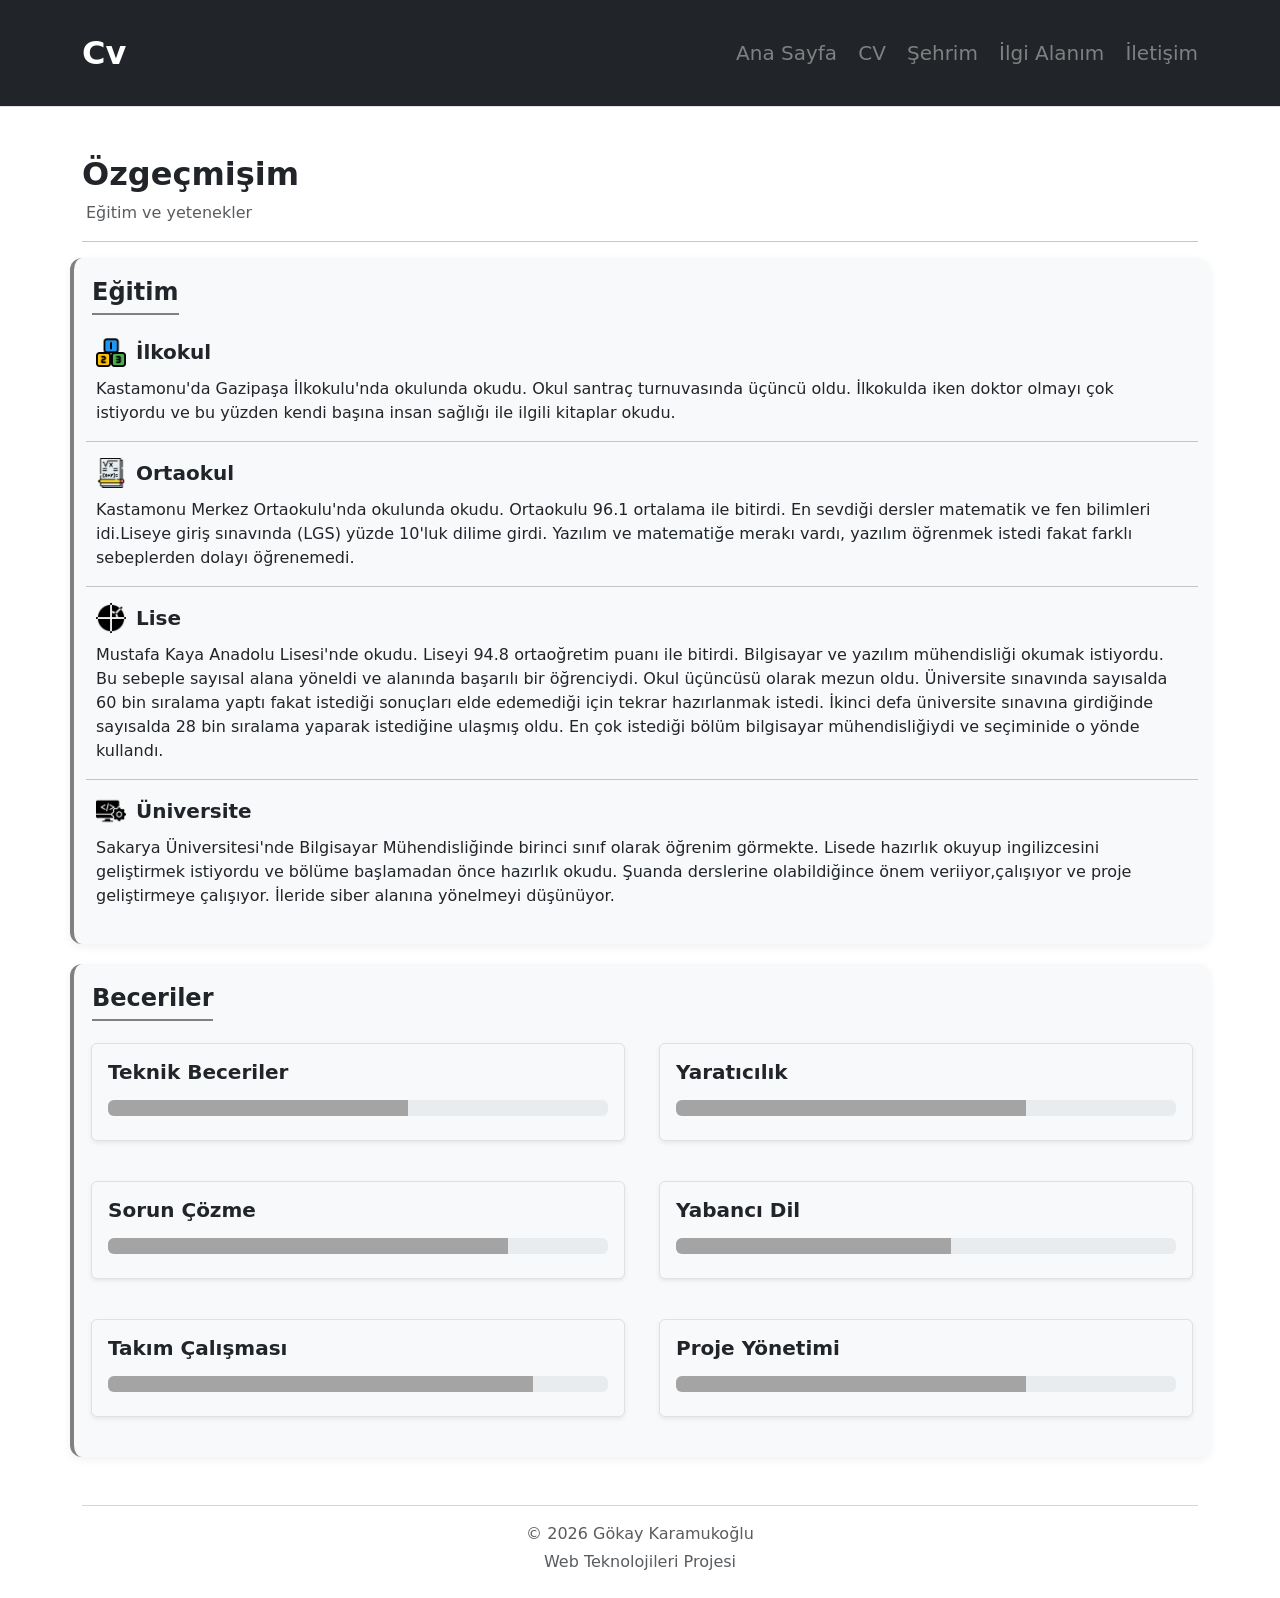
<file: html/cv.html>
<!DOCTYPE html>
<html lang="en">
<head>
    <meta charset="UTF-8">
    <meta name="viewport" content="width=device-width, initial-scale=1.0">
    <link rel="stylesheet" href="/css/cv.css">
    <link href="https://cdn.jsdelivr.net/npm/bootstrap@5.3.8/dist/css/bootstrap.min.css" rel="stylesheet" 
    integrity="sha384-sRIl4kxILFvY47J16cr9ZwB07vP4J8+LH7qKQnuqkuIAvNWLzeN8tE5YBujZqJLB" crossorigin="anonymous">
    <title>CV</title>
</head>
<body>
    
 <nav class="navbar navbar-dark navbar-expand-md bg-dark border-bottom py-4">
    <div class="container">
      <a class="navbar-brand fs-2 fw-bold" href="cv.html" style="color:white;">
        Cv
      </a>

       <button class="navbar-toggler" type="button" data-bs-toggle="collapse" data-bs-target="#nav-menu">
         <span class="navbar-toggler-icon"></span>
       </button>

      <div class="collapse navbar-collapse" id="nav-menu"> 
         <div class="navigation-bar ms-auto mt-3 mt-md-0">
             <a href="index.html" class="me-3 text-decoration-none fs-5 ">Ana Sayfa</a>
             <a href="cv.html" class="me-3 text-decoration-none fs-5 ">CV</a>
             <a href="sehirim.html" class="me-3 text-decoration-none fs-5">Şehrim</a>
             <a href="ilgialani.html" class="me-3 text-decoration-none fs-5">İlgi Alanım</a>
             <a href="iletisim.html" class="text-decoration-none fs-5" >İletişim</a>
         </div>
      </div>
    </div>
  </nav>

    <header class="cv-header container mt-5">
        <h2 class="fw-bold">Özgeçmişim</h2>
        <p class="text-muted ms-1">Eğitim ve yetenekler</p>
        <hr>
    </header>

    <section class="cv-box container mt-3">
        <h2 class="cv-title">Eğitim</h2>

        <article class="cv-item-top">
            <div class ="cv-header-education">
                 <img src="/resimler/primary.png" alt="İlkokul">
                 <h5>İlkokul</h5>
            </div>   
         <p>Kastamonu'da Gazipaşa İlkokulu'nda okulunda okudu. Okul santraç turnuvasında üçüncü oldu. İlkokulda iken doktor olmayı çok
            istiyordu ve bu yüzden kendi başına insan sağlığı ile ilgili kitaplar okudu.
         </p>
         </article> 
         <hr>

         <article class="cv-item">
            <div class ="cv-header-education">
                 <img src="/resimler/maths.png" alt="Ortaokul">
                 <h5>Ortaokul</h5>
            </div>
         <p>Kastamonu Merkez Ortaokulu'nda okulunda okudu. Ortaokulu 96.1 ortalama ile bitirdi. En sevdiği dersler
         matematik ve fen bilimleri idi.Liseye giriş sınavında (LGS) yüzde 10'luk dilime girdi. Yazılım ve matematiğe 
         merakı vardı, yazılım öğrenmek istedi fakat farklı sebeplerden dolayı öğrenemedi.</p>
         </article> 
         <hr>

         <article class="cv-item">
            <div class ="cv-header-education">
                    <img src="/resimler/sinus.png" alt="Lise">
                    <h5>Lise</h5>
            </div>
         <p>Mustafa Kaya Anadolu Lisesi'nde okudu. Liseyi 94.8 ortaoğretim puanı ile bitirdi. Bilgisayar ve yazılım 
            mühendisliği okumak istiyordu. Bu sebeple sayısal alana yöneldi ve alanında başarılı bir öğrenciydi. Okul üçüncüsü olarak 
            mezun oldu. Üniversite sınavında sayısalda 60 bin sıralama yaptı fakat istediği sonuçları elde edemediği için tekrar 
            hazırlanmak istedi. İkinci defa üniversite sınavına girdiğinde sayısalda 28 bin sıralama yaparak istediğine ulaşmış oldu.
            En çok istediği bölüm bilgisayar mühendisliğiydi ve seçiminide o yönde kullandı.
         </p>
         </article>
         <hr>

         <article class="cv-item">
            <div class ="cv-header-education">
                    <img src="/resimler/software.png" alt="Universite">
                    <h5>Üniversite</h5>
            </div>
         <p>Sakarya Üniversitesi'nde Bilgisayar Mühendisliğinde birinci sınıf olarak öğrenim görmekte. Lisede hazırlık okuyup
            ingilizcesini geliştirmek istiyordu ve bölüme başlamadan önce hazırlık okudu. Şuanda derslerine olabildiğince önem 
            veriiyor,çalışıyor ve proje geliştirmeye çalışıyor. İleride siber alanına yönelmeyi düşünüyor.
         </p>
         </article>

    </section>

    <section class="cv-box container mt-3">
      <h2 class="cv-title">Beceriler</h2> 
         <div class="row">                
            <div class="col-12 col-md-6">
                <article class="cv-item-skill">
                      <div class="border rounded p-3 bg-light shadow-sm ">
                        <h5 class="fw-bold mb-3">Teknik Beceriler</h5>

                         <div class="progress mb-2">
                            <div class="progress-bar" style="width: 60%"></div>
                         </div>
                      </div>                       
               </article>
            </div>

            <div class="col-12 col-md-6">
               <article class="cv-item-skill">
                      <div class="border rounded p-3 bg-light shadow-sm ">
                        <h5 class="fw-bold mb-3">Yaratıcılık</h5>

                         <div class="progress mb-2">
                            <div class="progress-bar" style="width: 70%"></div>
                         </div>
                      </div>                       
               </article>
            </div>

             <div class="col-12 col-md-6">
                <article class="cv-item-skill">
                      <div class="border rounded p-3 bg-light shadow-sm ">
                        <h5 class="fw-bold mb-3">Sorun Çözme</h5>

                         <div class="progress mb-2">
                            <div class="progress-bar" style="width: 80%"></div>
                         </div>
                      </div>                       
               </article>
             </div>
            
             <div class="col-12 col-md-6">
                <article class="cv-item-skill">
                      <div class="border rounded p-3 bg-light shadow-sm ">
                        <h5 class="fw-bold mb-3">Yabancı Dil</h5>

                         <div class="progress mb-2">
                            <div class="progress-bar" style="width: 55%"></div>
                         </div>
                      </div>                       
               </article>
             </div>
            
             <div class="col-12 col-md-6">
                <article class="cv-item-skill">
                      <div class="border rounded p-3 bg-light shadow-sm ">
                        <h5 class="fw-bold mb-3">Takım Çalışması</h5>

                         <div class="progress mb-2">
                            <div class="progress-bar" style="width: 85%"></div>
                         </div>
                      </div>                       
               </article>
             </div>

             <div class="col-12 col-md-6">
                <article class="cv-item-skill">
                      <div class="border rounded p-3 bg-light shadow-sm ">
                        <h5 class="fw-bold mb-3">Proje Yönetimi</h5>

                         <div class="progress mb-2">
                            <div class="progress-bar" style="width: 70%"></div>
                         </div>
                      </div>                       
               </article>
             </div>
          
        </div>        
    </section>

    <footer class="container mt-5 mb-4 text-center text-muted">
        <hr>
        <p class="mb-1">© 2026 Gökay Karamukoğlu</p>
        <p class="mb-0">Web Teknolojileri Projesi</p>
   </footer>
   
   <script src="https://cdn.jsdelivr.net/npm/bootstrap@5.3.8/dist/js/bootstrap.bundle.min.js" 
      integrity="sha384-FKyoEForCGlyvwx9Hj09JcYn3nv7wiPVlz7YYwJrWVcXK/BmnVDxM+D2scQbITxI"
       crossorigin="anonymous"></script>
</body>
</html>
</file>
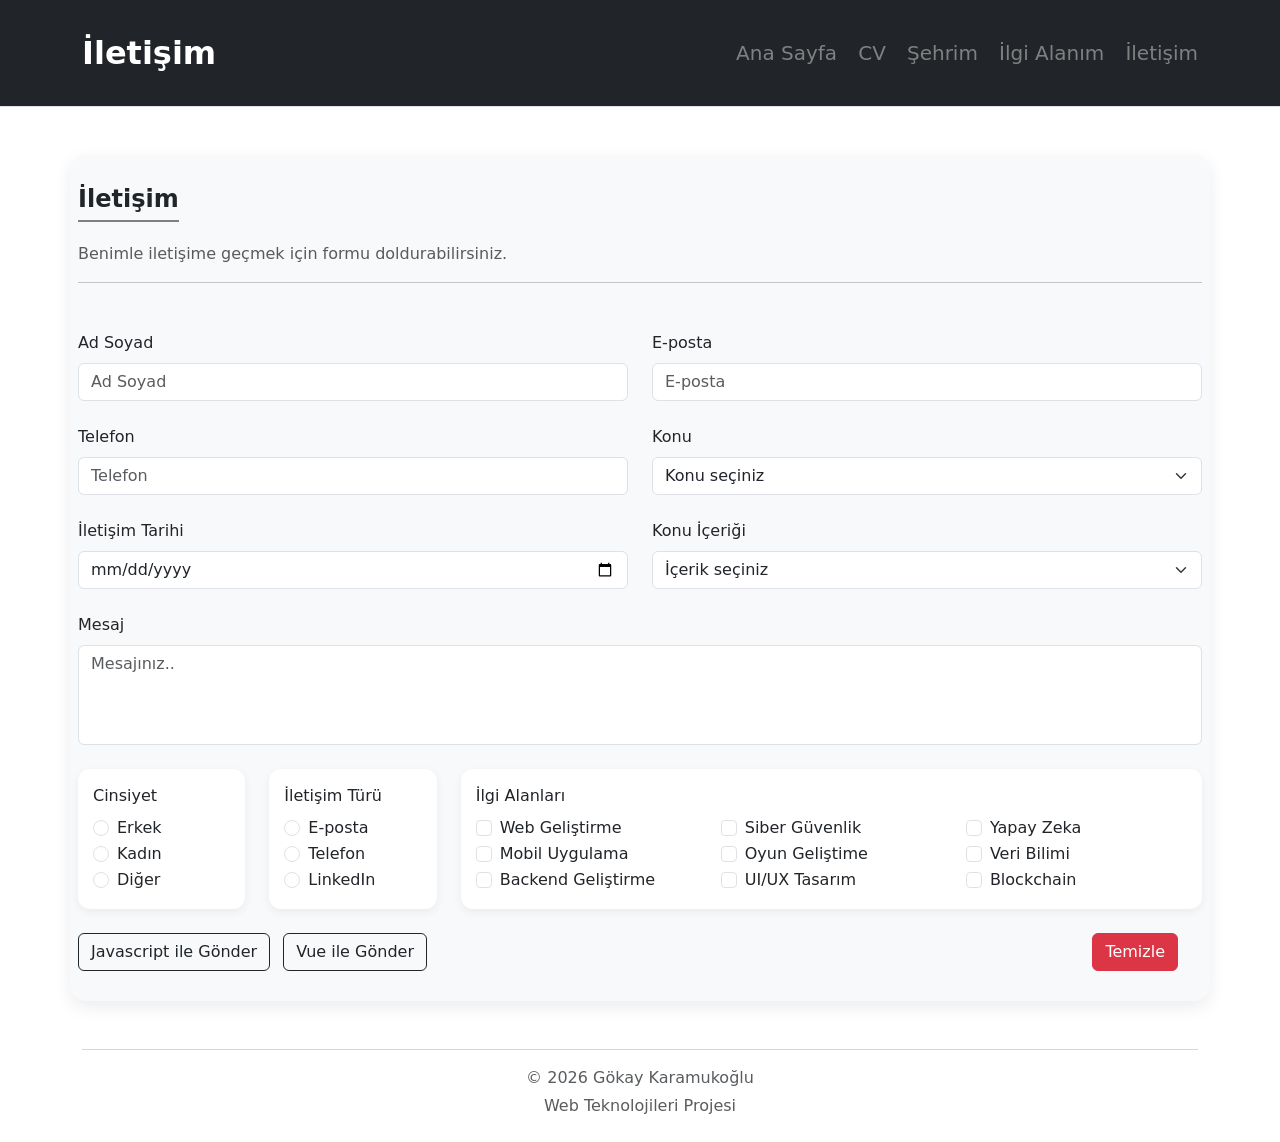
<file: html/iletisim.html>
<!DOCTYPE html>
<html lang="en">
<head>
    <meta charset="UTF-8">
    <meta name="viewport" content="width=device-width, initial-scale=1.0">
    <title>İletişim</title>
    <link rel="stylesheet" href="/css/iletisim.css">
    <link href="https://cdn.jsdelivr.net/npm/bootstrap@5.3.8/dist/css/bootstrap.min.css" rel="stylesheet" 
    integrity="sha384-sRIl4kxILFvY47J16cr9ZwB07vP4J8+LH7qKQnuqkuIAvNWLzeN8tE5YBujZqJLB" crossorigin="anonymous">

</head>
<body>

<nav class="navbar navbar-dark navbar-expand-md bg-dark border-bottom py-4">
  <div class="container">
      <a class="navbar-brand fs-2 fw-bold" href="iletisim.html" style="color: white;">
        İletişim
      </a>

      <button class="navbar-toggler" type="button" data-bs-toggle="collapse" data-bs-target="#nav-menu">
         <span class="navbar-toggler-icon"></span>
      </button>

    <div class="collapse navbar-collapse" id="nav-menu"> 
      <div class="navigation-bar ms-auto mt-3 mt-md-0">
        <a href="index.html" class="me-3 text-decoration-none fs-5 active">Ana Sayfa</a>
        <a href="cv.html" class="me-3 text-decoration-none fs-5" >CV</a>
        <a href="sehirim.html" class="me-3 text-decoration-none fs-5">Şehrim</a>
        <a href="ilgialani.html" class="me-3 text-decoration-none fs-5">İlgi Alanım</a>
        <a href="iletisim.html" class="text-decoration-none fs-5" >İletişim</a>
      </div>
    </div>
  </div>
</nav>

<section class="contact-box container mt-5 px-2">

   <h2 class="contact-title">İletişim</h2>
   <p class="text-muted">
   Benimle iletişime geçmek için formu doldurabilirsiniz.
   </p>
   <hr>

<form id="contactForm">

<div class="row g-4 mt-4">

     <div class="col-12 col-md-6">
      <label for="username" class="form-label">Ad Soyad</label>
      <input type="text" class="form-control" id="username" name="username" required placeholder="Ad Soyad">
     </div>

     <div class="col-12 col-md-6">
      <label for="email" class="form-label">E-posta</label>
      <input type="email" class="form-control" id="email" name="email" required placeholder="E-posta">
     </div>

     <div class="col-12 col-md-6">
      <label for="phone" class="form-label">Telefon</label>
      <input type="tel" class="form-control" id="phone" name="phone" required placeholder="Telefon">
     </div>

    <div class="col-12 col-md-6">
     <label for="information" class="form-label">Konu</label>
     
     <select class="form-select" id="information" name="information" required>
        <option value="" selected disabled>Konu seçiniz</option>
       <option>Bilgi Talebi</option>
       <option>Proje Teklifi</option>
       <option>Teklif İsteği</option>
       <option>Görüşme Talebi</option>
       <option>Sponsorluk/İşbirliği</option>
     </select>
    
    </div>

    <div class="col-12 col-md-6">
        <label for="date" class="form-label">İletişim Tarihi</label>
        <input type="date" class="form-control" id="date" name="date" required>
    </div>

    <div class="col-12 col-md-6">
     <label for="content" class="form-label">Konu İçeriği</label>
     
     <select class="form-select" id="content" name="content" required>
       <option value="" selected disabled>İçerik seçiniz</option>
        <option>Genel Soru</option>
        <option>Teknik Destek</option>
        <option>Fiyatlandırma</option>
        <option>İş Birliği Detayı</option>
        <option>Randevu Talebi</option>
        <option>Geri Bildirim</option>
        <option>Şikayet</option>
        <option>Diğer</option>
     </select>
     
    </div>

    <div class="col-12">
     <label for="message" class="form-label">Mesaj</label>
     <textarea rows="5" class="form-control fixed-textarea" id="message" name="message" 
        required placeholder="Mesajınız.."></textarea>
    </div>

 <div class="col-6 col-md-2">
    <div class="form-box">
     <label class="form-label d-block mb-2">Cinsiyet</label>
      
     <div class="form-check">
      <input class="form-check-input" value="erkek" name="gender" id="male" type="radio" required>
      <label class="form-check-label" for="male">Erkek</label>
     </div>

    <div class="form-check">
     <input class="form-check-input" value="kadın" name="gender" id="female" type="radio">
     <label class="form-check-label" for="female">Kadın</label>
    </div>

    <div class="form-check">
     <input class="form-check-input" value="diger" name="gender" id="other" type="radio">
     <label class="form-check-label" for="other">Diğer</label>
    </div>
   </div>
 </div>


 <div class="col-6 col-md-2">
    <div class="form-box">
     <label class="form-label d-block mb-2 ">İletişim Türü</label>
      

     <div class="form-check">
      <input class="form-check-input" type="radio" name="contact" id="eposta" required>
      <label class="form-check-label" for="eposta">E-posta</label>
     </div>

    <div class="form-check">
     <input class="form-check-input" type="radio" name="contact" id="telephone" >
     <label class="form-check-label" for="telephone">Telefon</label>
    </div>

    <div class="form-check">
     <input class="form-check-input" type="radio" name="contact" id="linkedin">
     <label class="form-check-label" for="linkedin">LinkedIn</label>
    </div>
    </div>
 </div>

  <div class="col-12 col-md-8 ">
    <div class="form-box">

     <label class="form-label d-block mb-2 ">İlgi Alanları</label>

      <div class="row">
        <div class="col-4">       
             <div class="form-check">
                <input class="form-check-input" type="checkbox" id="web" name="web">
                <label class="form-check-label" for="web">Web Geliştirme</label>
             </div>
        </div>

        <div class="col-4">
             <div class="form-check">
                <input class="form-check-input" type="checkbox" id="cyber" name="cyber">
                <label class="form-check-label" for="cyber">Siber Güvenlik</label>
            </div>
        </div>
        
        <div class="col-4">
             <div class="form-check">
                 <input class="form-check-input" type="checkbox" id="ai" name="ai">
                 <label class="form-check-label" for="ai">Yapay Zeka</label>
             </div>
        </div>   
        
        <div class="col-4">
             <div class="form-check">
                 <input class="form-check-input" type="checkbox" id="mobile" name="mobile">
                 <label class="form-check-label" for="mobile">Mobil Uygulama</label>
             </div>
        </div> 

        <div class="col-4">
             <div class="form-check">
                 <input class="form-check-input" type="checkbox" id="game" name="game">
                 <label class="form-check-label" for="game">Oyun Geliştime</label>
             </div>
        </div> 

        <div class="col-4">
             <div class="form-check">
                 <input class="form-check-input" type="checkbox" name="data" id="data">
                 <label class="form-check-label" for="data">Veri Bilimi</label>
             </div>
        </div>

        <div class="col-4">
             <div class="form-check">
                 <input class="form-check-input" type="checkbox" name="backend" id="backend">
                 <label class="form-check-label" for="backend">Backend Geliştirme</label>
             </div>
        </div>

        <div class="col-4">
             <div class="form-check">
                 <input class="form-check-input" type="checkbox" name="ui-ux" id="ui-ux">
                 <label class="form-check-label" for="ui-ux">UI/UX Tasarım</label>
             </div>
        </div>

        <div class="col-4">
             <div class="form-check">
                 <input class="form-check-input" type="checkbox" name="blockchain" id="blockchain">
                 <label class="form-check-label" for="blockchain">Blockchain</label>
             </div>
        </div>

      </div>

    </div>
  </div>

  <div class="row mt-4 align-items-center">

    <div class="col-12 col-md-6">
      <button class="btn btn-outline-dark me-2" type="button" id="jsButton"> Javascript ile Gönder</button>
      <button class="btn btn-outline-dark" type="button" id="vueButton">Vue ile Gönder</button>
    </div>

    <div class=" col-12 col-md-6 text-md-end mt-2 mt-md-0">
      <button class="btn btn-danger" type="reset" id="reset">Temizle</button>
    </div>  
  </div>

</div>

</form>
</section>

<footer class="container mt-5 mb-4 text-center text-muted">
        <hr>
        <p class="mb-1">© 2026 Gökay Karamukoğlu</p>
        <p class="mb-0">Web Teknolojileri Projesi</p>
</footer>
    
   <script src="https://cdn.jsdelivr.net/npm/bootstrap@5.3.8/dist/js/bootstrap.bundle.min.js" 
    integrity="sha384-FKyoEForCGlyvwx9Hj09JcYn3nv7wiPVlz7YYwJrWVcXK/BmnVDxM+D2scQbITxI" 
    crossorigin="anonymous"></script> 
</body>
</html>
</file>
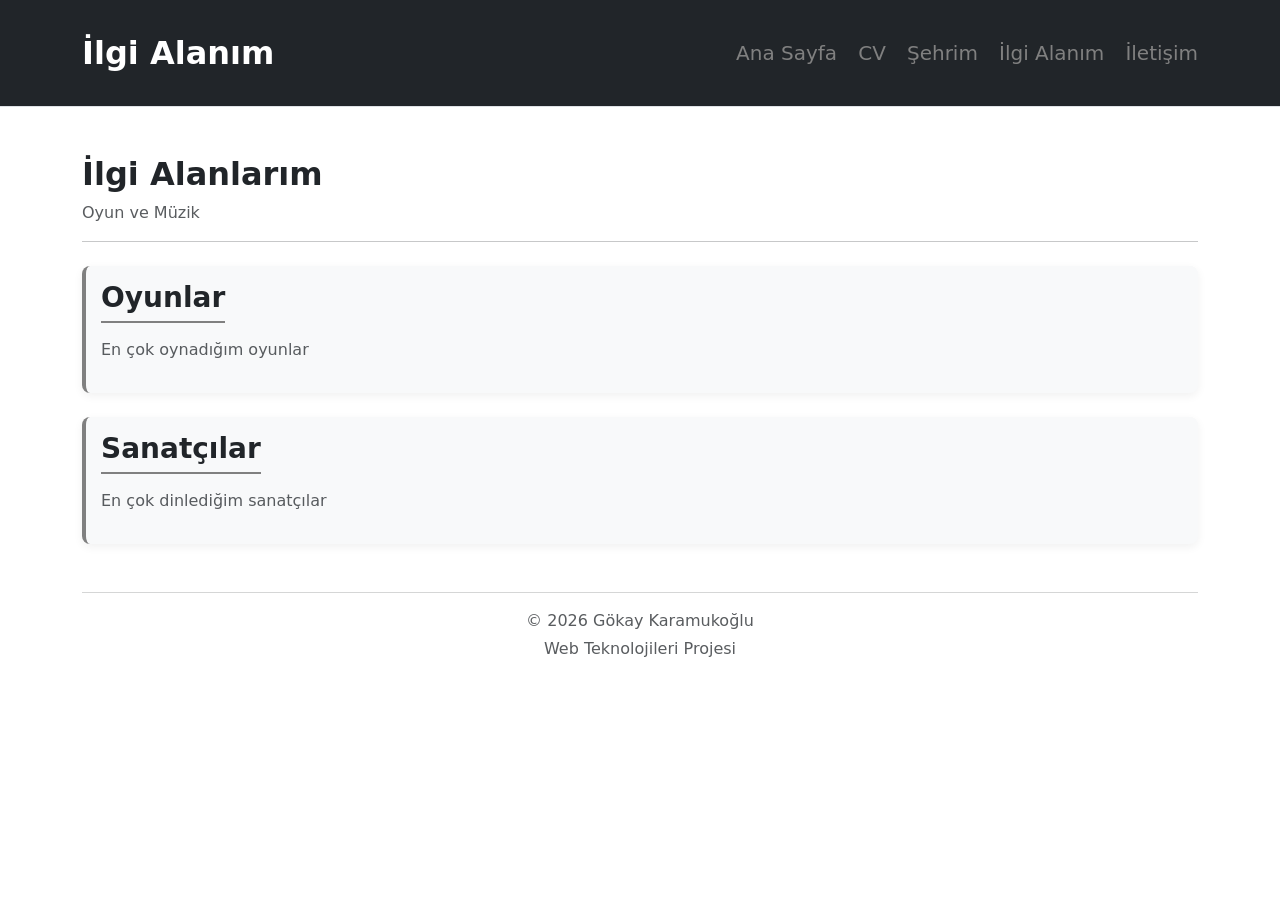
<file: html/ilgialani.html>
<!DOCTYPE html>
<html lang="en">
<head>
    <meta charset="UTF-8">
    <meta name="viewport" content="width=device-width, initial-scale=1.0">
    <title>İlgi Alanı</title>
    <link rel="stylesheet" href="/css/ilgialani.css">
    <link href="https://cdn.jsdelivr.net/npm/bootstrap@5.3.8/dist/css/bootstrap.min.css" rel="stylesheet" 
      integrity="sha384-sRIl4kxILFvY47J16cr9ZwB07vP4J8+LH7qKQnuqkuIAvNWLzeN8tE5YBujZqJLB" crossorigin="anonymous">
</head>

<body>
    
   <nav class="navbar navbar-dark navbar-expand-md bg-dark border-bottom py-4">
      <div class="container">
        <a class="navbar-brand fs-2 fw-bold" href="ilgialani.html" style="color:white;">
          İlgi Alanım
        </a>

        <button class="navbar-toggler" type="button" data-bs-toggle="collapse" data-bs-target="#nav-menu">
         <span class="navbar-toggler-icon"></span>
        </button>
        
        <div class="collapse navbar-collapse" id="nav-menu"> 
          <div class="navigation-bar ms-auto mt-3 mt-md-0 ">
            <a href="index.html" class="me-3 text-decoration-none fs-5 " >Ana Sayfa</a>
            <a href="cv.html" class="me-3 text-decoration-none fs-5" >CV</a>
            <a href="sehirim.html" class="me-3 text-decoration-none fs-5">Şehrim</a>
            <a href="ilgialani.html" class="me-3 text-decoration-none fs-5">İlgi Alanım</a>
            <a href="iletisim.html" class="text-decoration-none fs-5" >İletişim</a>
          </div>
        </div>
      </div>
   </nav>

    <header class="container mt-5">
          <h2 class="fw-bold">İlgi Alanlarım</h2>
          <p class="text-muted" >Oyun ve Müzik</p>
          <hr>
    </header>
    
    <section class="container mt-4">
      <div class="game-box">
      <h3 class="fw-bold gaming">Oyunlar</h3>
      <p class="text-muted">En çok oynadığım oyunlar</p>

      <div id="gameList" class="row g-4 mt-1"></div>
      </div>
    </section>

    <section class="container mt-4">
      <div class="artist-box">
      <h3 class="fw-bold artist">Sanatçılar</h3>
      <p class="text-muted">En çok dinlediğim sanatçılar</p>

      <div id="artistList" class="row g-4 mt-1"></div>
      </div>
    </section>

    <footer class="container mt-5 mb-4 text-center text-muted">
        <hr>
        <p class="mb-1">© 2026 Gökay Karamukoğlu</p>
        <p class="mb-0">Web Teknolojileri Projesi</p>
   </footer>

    <script>

const gameContainer = document.getElementById("gameList");

const games = [
  "postal 2",
  "gta v",
  "minecraft",
  "counter strike 2",
  "half life",
  "forza horizon 4"
];

gameContainer.innerHTML = "";

games.forEach(gameName => {

  fetch(`https://api.rawg.io/api/games?key=a1c508d9ad9e4256bd40ceae858ef20a&search=${gameName}`)
    .then(res => res.json())
    .then(data => {

      const game = data.results[0];
      if (!game) return;

      gameContainer.innerHTML += `
        <div class="col-md-4 mb-3">
          <div class="card shadow h-100">
            <img src="${game.background_image}" class="card-img-top game-img">
            <div class="card-body">
              <h5 class="card-title">${game.name}</h5>
              <p class="mb-0">Puan: ${game.rating}</p>
            </div>
          </div>
        </div>
      `;

    });

});

const artistContainer = document.getElementById("artistList");
artistContainer.innerHTML = "";

const artists = [
  "linkin park",
  "evanescence",
  "limp bizkit",
  "deftones",
  "korn",
  "whatsaheart"
];

artists.forEach(name => {

  fetch(`https://itunes.apple.com/search?term=${name}&entity=song&limit=1`)
    .then(res => res.json())
    .then(data => {

      const song = data.results[0];
      if (!song) return;

      const image = song.artworkUrl100;

      artistContainer.innerHTML += `
        <div class="col-md-4 mb-3">
          <div class="card shadow h-100 text-center p-3">

            <img src="${image}" class="rounded mb-2 mx-auto" width="100" height="100">

            <h5 class="card-title">${song.artistName}</h5>
            <p class="text-muted mb-0">Sanatçı</p>

          </div>
        </div>
      `;

    });

});

    </script>

  <script src="https://cdn.jsdelivr.net/npm/bootstrap@5.3.8/dist/js/bootstrap.bundle.min.js" 
    integrity="sha384-FKyoEForCGlyvwx9Hj09JcYn3nv7wiPVlz7YYwJrWVcXK/BmnVDxM+D2scQbITxI" 
    crossorigin="anonymous"></script>
</body>
</html>
</file>
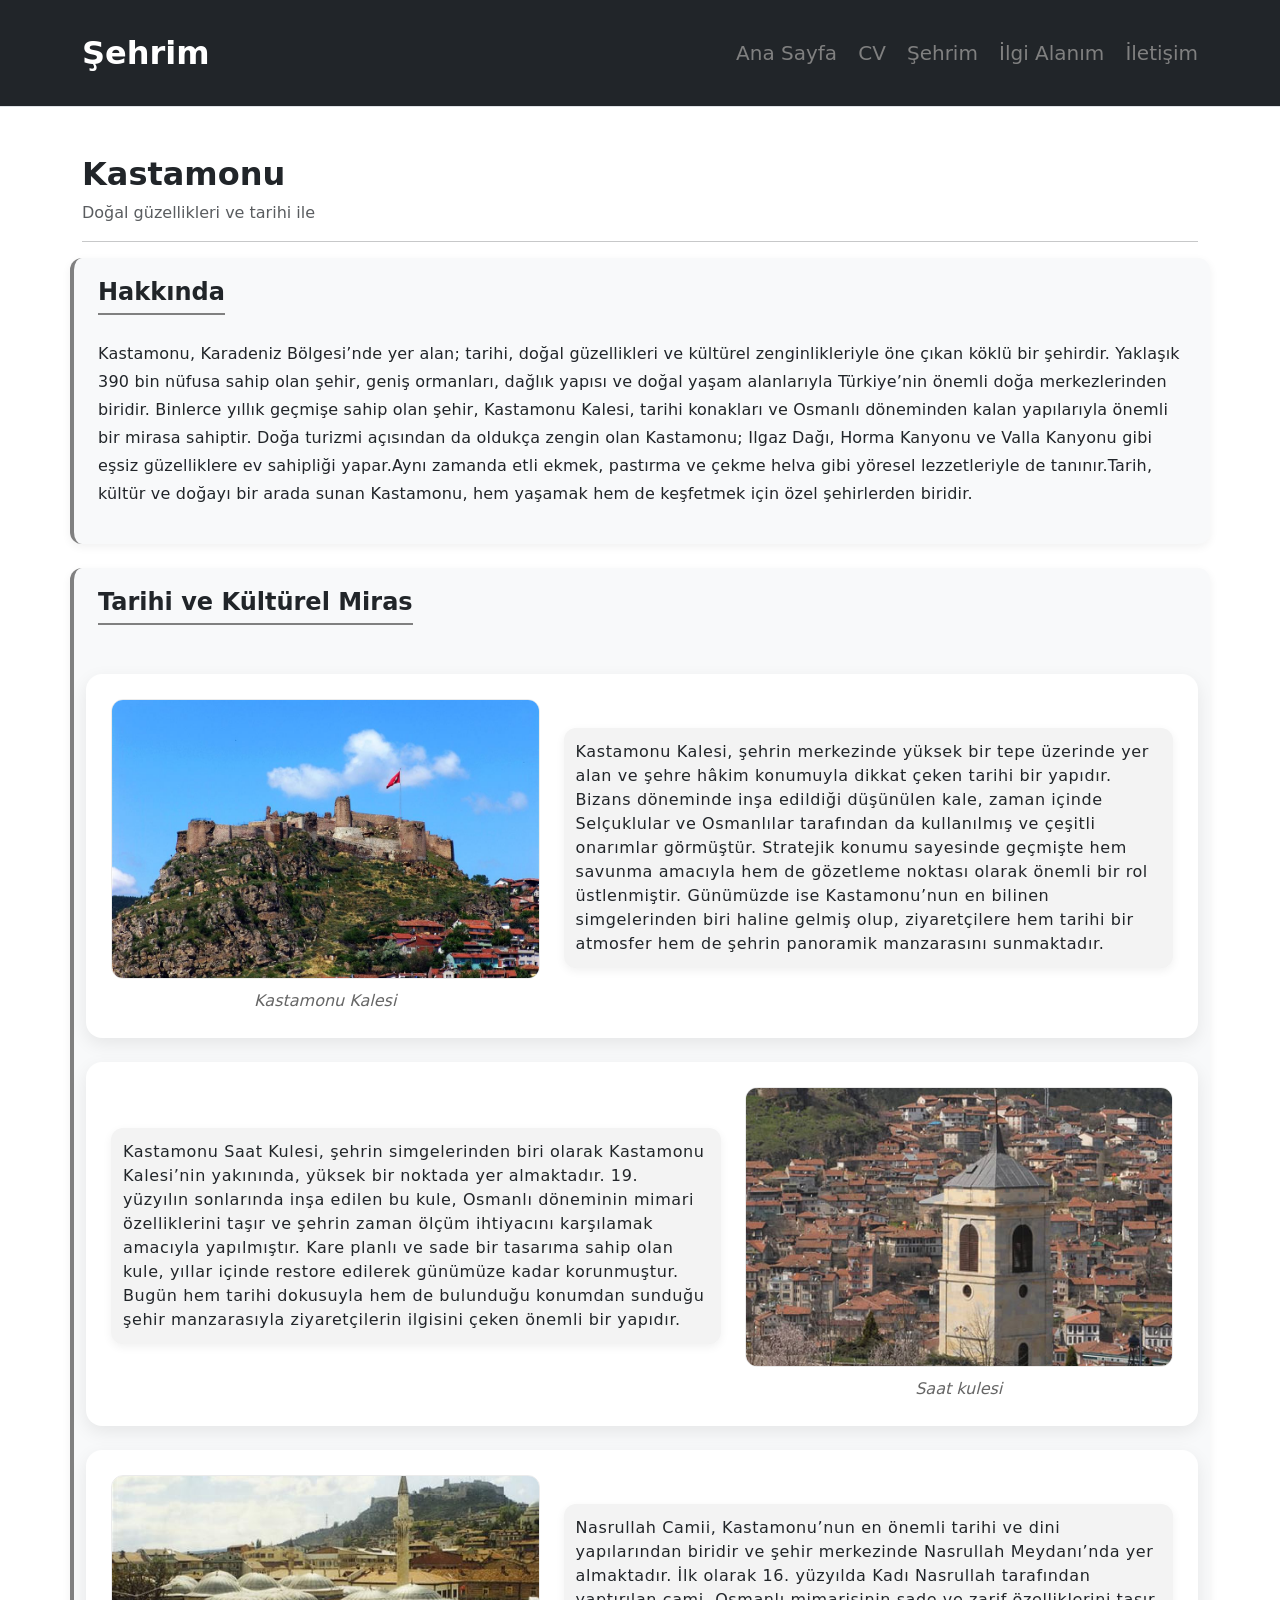
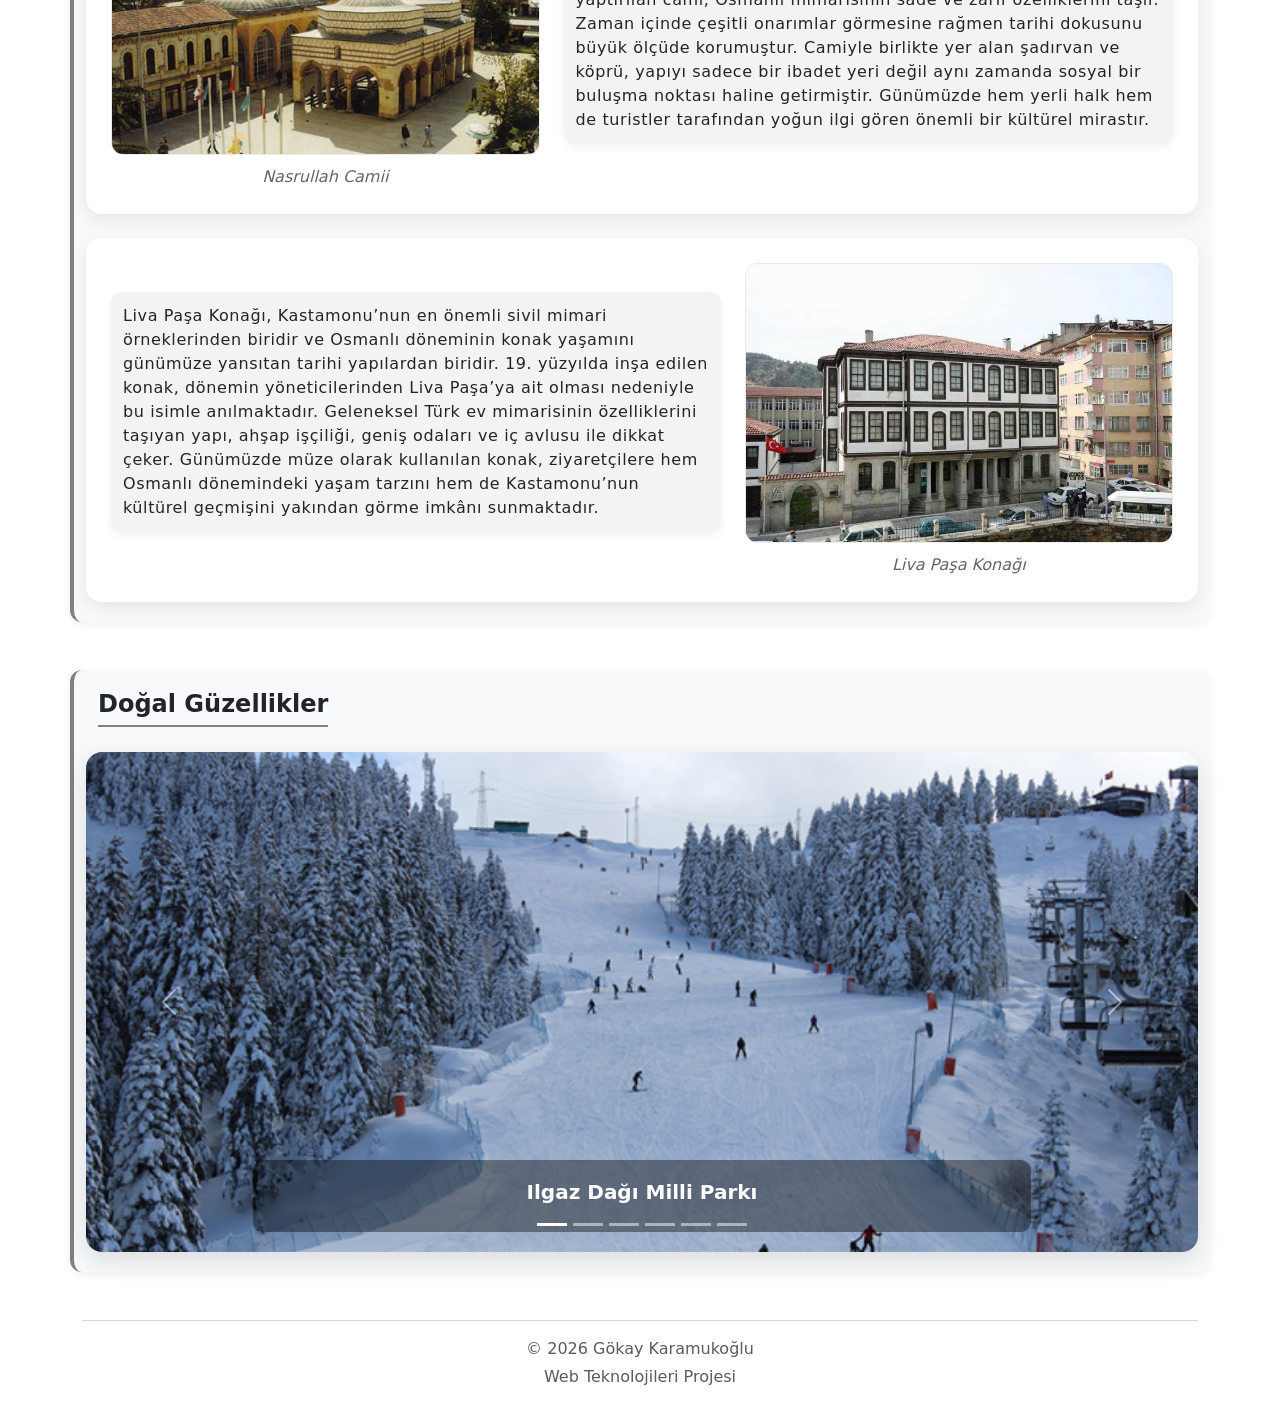
<file: html/sehirim.html>
<!DOCTYPE html>
  <html lang="en">
  <head>
      <meta charset="UTF-8">
      <meta name="viewport" content="width=device-width, initial-scale=1.0">
      <title>Şehrim</title>
      <link rel="stylesheet" href="/css/sehirim.css">
      <link href="https://cdn.jsdelivr.net/npm/bootstrap@5.3.8/dist/css/bootstrap.min.css" rel="stylesheet" 
      integrity="sha384-sRIl4kxILFvY47J16cr9ZwB07vP4J8+LH7qKQnuqkuIAvNWLzeN8tE5YBujZqJLB" crossorigin="anonymous">

  </head>
  <body>
      
    <nav class="navbar navbar-dark navbar-expand-md bg-dark border-bottom py-4">
      <div class="container">
        <a class="navbar-brand fs-2 fw-bold" href="cv.html" style="color:white;">
          Şehrim
        </a>

          <button class="navbar-toggler" type="button" data-bs-toggle="collapse" data-bs-target="#nav-menu">
              <span class="navbar-toggler-icon"></span>
          </button>

        <div class="collapse navbar-collapse" id="nav-menu">
          <div class="navigation-bar ms-auto mt-3 mt-md-0">
            <a href="index.html" class="me-3 text-decoration-none fs-5 " >Ana Sayfa</a>
            <a href="cv.html" class="me-3 text-decoration-none fs-5" >CV</a>
            <a href="sehirim.html" class="me-3 text-decoration-none fs-5">Şehrim</a>
            <a href="ilgialani.html" class="me-3 text-decoration-none fs-5">İlgi Alanım</a>
            <a href="iletisim.html" class="text-decoration-none fs-5" >İletişim</a>
          </div>
        </div>
      </div>    
   </nav>

      <header class="container mt-5">
          <h2 class="fw-bold">Kastamonu</h2>
          <p class="text-muted">Doğal güzellikleri ve tarihi ile</p>
          <hr>
      </header>
        

        <section class="city-box container mt-3">
          <h2 class="city-title">Hakkında</h2>
            <div class="container-fluid">
              <div class="row">
                <div class="col-12">
                  <p class="city-paragraph">
                    Kastamonu, Karadeniz Bölgesi’nde yer alan; tarihi, doğal güzellikleri ve kültürel zenginlikleriyle
                    öne çıkan köklü bir şehirdir. Yaklaşık 390 bin nüfusa sahip olan şehir, geniş ormanları, dağlık yapısı ve 
                    doğal yaşam alanlarıyla Türkiye’nin önemli doğa merkezlerinden biridir. Binlerce yıllık geçmişe sahip olan 
                    şehir, Kastamonu Kalesi, tarihi konakları ve Osmanlı döneminden kalan yapılarıyla önemli bir mirasa sahiptir. 
                    Doğa turizmi açısından da oldukça zengin olan Kastamonu; Ilgaz Dağı, Horma Kanyonu ve Valla Kanyonu gibi eşsiz 
                    güzelliklere ev sahipliği yapar.Aynı zamanda etli ekmek, pastırma ve çekme helva gibi yöresel lezzetleriyle de 
                    tanınır.Tarih, kültür ve doğayı bir arada sunan Kastamonu, hem yaşamak hem de keşfetmek için özel şehirlerden biridir.
                  </p>
                </div>
              </div>
          </div>
        </section>


    <section class="city-box container mt-4">
    <h2 class="city-title">Tarihi ve Kültürel Miras</h2>

    <article class="place-card mt-4">

        <div class="row align-items-center g-4">

          <div class="col-md-5">
              <figure class="place-image mb-0">
                <img src="/resimler/kastamonu-kalesi.png" alt="Kastamonu Kalesi"                    
                      class="img-fluid">

                <figcaption>
                    Kastamonu Kalesi
                </figcaption>
              </figure>
          </div>


          <div class="col-md-7">        
              <p class="place-paragraph">
                Kastamonu Kalesi, şehrin merkezinde yüksek bir tepe üzerinde yer alan ve şehre
                hâkim konumuyla dikkat çeken tarihi bir yapıdır. Bizans döneminde inşa edildiği 
                düşünülen kale, zaman içinde Selçuklular ve Osmanlılar tarafından da kullanılmış 
                ve çeşitli onarımlar görmüştür. Stratejik konumu sayesinde geçmişte hem savunma 
                amacıyla hem de gözetleme noktası olarak önemli bir rol üstlenmiştir. Günümüzde 
                ise Kastamonu’nun en bilinen simgelerinden biri haline gelmiş olup, ziyaretçilere
                  hem tarihi bir atmosfer hem de şehrin panoramik manzarasını sunmaktadır.
              </p>
          </div>
        
        </div>

    </article>

    <article class="place-card mt-4">

        <div class="row align-items-center g-4">

          <div class="col-md-7">        
              <p class="place-paragraph">
                Kastamonu Saat Kulesi, şehrin simgelerinden biri olarak Kastamonu Kalesi’nin
                yakınında, yüksek bir noktada yer almaktadır. 19. yüzyılın sonlarında inşa 
                edilen bu kule, Osmanlı döneminin mimari özelliklerini taşır ve şehrin zaman 
                ölçüm ihtiyacını karşılamak amacıyla yapılmıştır. Kare planlı ve sade bir tasarıma 
                sahip olan kule, yıllar içinde restore edilerek günümüze kadar korunmuştur. Bugün hem
                tarihi dokusuyla hem de bulunduğu konumdan sunduğu şehir manzarasıyla ziyaretçilerin
                ilgisini çeken önemli bir yapıdır.
              </p>
          </div>

          <div class="col-md-5">
              <figure class="place-image mb-0">
                <img src="/resimler/saatkulesi.jpg"
                      alt="Saat Kulesi"
                      class="img-fluid">

                <figcaption>
                    Saat kulesi
                </figcaption>
              </figure>
          </div>
        </div>


    </article>
    
    <article class="place-card mt-4">

        <div class="row align-items-center g-4">

          <div class="col-md-5">
              <figure class="place-image mb-0">
                <img src="/resimler/nasrullah-cami.jpg" alt="Kastamonu Nasrullah Camii"                    
                      class="img-fluid">

                <figcaption>
                    Nasrullah Camii
                </figcaption>
              </figure>
          </div>


          <div class="col-md-7">        
              <p class="place-paragraph">
                Nasrullah Camii, Kastamonu’nun en önemli tarihi ve dini yapılarından biridir
                ve şehir merkezinde Nasrullah Meydanı’nda yer almaktadır. İlk olarak 16. yüzyılda
                  Kadı Nasrullah tarafından yaptırılan cami, Osmanlı mimarisinin sade ve zarif 
                özelliklerini taşır. Zaman içinde çeşitli onarımlar görmesine rağmen tarihi
                dokusunu büyük ölçüde korumuştur. Camiyle birlikte yer alan şadırvan ve köprü, 
                yapıyı sadece bir ibadet yeri değil aynı zamanda sosyal bir buluşma noktası 
                haline getirmiştir. Günümüzde hem yerli halk hem de turistler tarafından yoğun
                ilgi gören önemli bir kültürel mirastır.
              </p>
          </div>
        
        </div>

    </article>

    <article class="place-card mt-4">

        <div class="row align-items-center g-4">

          <div class="col-md-7">        
              <p class="place-paragraph">          
                Liva Paşa Konağı, Kastamonu’nun en önemli sivil mimari örneklerinden biridir
                ve Osmanlı döneminin konak yaşamını günümüze yansıtan tarihi yapılardan biridir. 
                19. yüzyılda inşa edilen konak, dönemin yöneticilerinden Liva Paşa’ya ait olması
                nedeniyle bu isimle anılmaktadır. Geleneksel Türk ev mimarisinin özelliklerini 
                taşıyan yapı, ahşap işçiliği, geniş odaları ve iç avlusu ile dikkat çeker.
                Günümüzde müze olarak kullanılan konak, ziyaretçilere hem Osmanlı dönemindeki
                yaşam tarzını hem de Kastamonu’nun kültürel geçmişini yakından görme imkânı sunmaktadır.
              </p>
          </div>

          <div class="col-md-5">
              <figure class="place-image mb-0">
                <img src="/resimler/livapaşa-konagı.jpg"
                      alt="Liva Pasa Konagı"
                      class="img-fluid">

                <figcaption>
                    Liva Paşa Konağı
                </figcaption>
              </figure>
          </div>
        </div>

    </article>
    </section>


  <section class=" city-box container mt-5">
  <h2 class="city-title">Doğal Güzellikler</h2>

    <div id="citySlider" class="carousel slide" data-bs-ride="carousel">

    <div class="carousel-indicators">
      <button type="button" data-bs-target="#citySlider" data-bs-slide-to="0" class="active"></button>

      <button type="button" data-bs-target="#citySlider" data-bs-slide-to="1"></button>

      <button type="button" data-bs-target="#citySlider" data-bs-slide-to="2"></button>

      <button type="button" data-bs-target="#citySlider" data-bs-slide-to="3"></button>

      <button type="button" data-bs-target="#citySlider" data-bs-slide-to="4"></button>

      <button type="button" data-bs-target="#citySlider" data-bs-slide-to="5"></button>
    </div>


    <div class="carousel-inner rounded shadow">

      <div class="carousel-item active">
        <img src="/resimler/ilgaz.jpg"  class="d-block w-100"           
            alt="Ilgaz mill parki">
            <div class="carousel-caption">
              <h5>Ilgaz Dağı Milli Parkı</h5>
            </div>
      </div>

      <div class="carousel-item">
        <img src="/resimler/valla-kanyonu.jpg"  class="d-block w-100"
            alt="Valla Kanyonu">
            <div class="carousel-caption">
                <h5>Valla Kanyonu</h5>
            </div>
      </div>

      <div class="carousel-item">
        <img src="/resimler/kure-daglari.jpg"  class="d-block w-100"
            alt="Kure milli parki">
            <div class="carousel-caption">
              <h5>Küre dağları milli parkı</h5>
            </div>
      </div>

      <div class="carousel-item">
        <img src="/resimler/ilica.jpg"  class="d-block w-100"
            alt="Ilıca selalesi">
            <div class="carousel-caption">
                  <h5>Ilıca Şelalesi</h5>
            </div>
      </div>

      <div class="carousel-item">
        <img src="/resimler/horma-kanyonu.jpg" class="d-block w-100"
            alt="Horma kanyonu">
            <div class="carousel-caption">
                  <h5>Horma Kanyonu</h5>
            </div>
      </div>

      <div class="carousel-item">
        <img src="/resimler/gideros-koyu.jpg" class="d-block w-100"
            alt="Gideros koyu">
            <div class="carousel-caption">
                  <h5>Gideros Koyu</h5>
            </div>
      </div>

    </div>

    <button class="carousel-control-prev" 
            type="button"
            data-bs-target="#citySlider"
            data-bs-slide="prev">

        <span class="carousel-control-prev-icon"></span>

    </button>

    <button class="carousel-control-next"
            type="button"
            data-bs-target="#citySlider"
            data-bs-slide="next">

        <span class="carousel-control-next-icon"></span>

    </button>

  </div>
  </section>

<footer class="container mt-5 mb-4 text-center text-muted">
        <hr>
        <p class="mb-1">© 2026 Gökay Karamukoğlu</p>
        <p class="mb-0">Web Teknolojileri Projesi</p>
</footer> 
    
  <script src="https://cdn.jsdelivr.net/npm/bootstrap@5.3.8/dist/js/bootstrap.bundle.min.js" 
    integrity="sha384-FKyoEForCGlyvwx9Hj09JcYn3nv7wiPVlz7YYwJrWVcXK/BmnVDxM+D2scQbITxI" 
    crossorigin="anonymous"></script>

  </body>
  </html>
</file>
<file: css/anasayfa.css>
.navigation-bar a{
    color: gray;
}

.navigation-bar a:hover{
    color: white;
}

.profile {
  display: flex;
  gap: 40px;
  margin-top: 50px;
  align-items: flex-start;
}

.profile-left img {
  width: 200px;
  height: 200px;
  border-radius: 8px;
  object-fit: cover;
  border: 2px solid #ddd;
}

.profile-left{
    display:flex;
    flex-direction:column;
    border-right:1px solid #ddd;
    padding-right:5px;
}


.profile-right {
  flex: 1;
}

.profile-right p {  
  margin: 5px 0;
  color: #444;  
}

.profile-right ul{
   background-color: #f8f9fa;
   padding: 20px 30px;
   border-radius: 12px;
   border-left: 4px solid gray;
   box-shadow: 0 4px 12px rgba(0,0,0,0.08);
   list-style-type: square;
}

.profile-right ul li{
  margin-bottom: 12px;
  line-height: 1.6;
}

.profile-right ul li:last-child{
  margin-bottom: 0;
}
.profile-right strong{
  display:inline-block;
  font-size:24px;
  font-weight:600;
  padding-bottom:6px;
  margin-bottom:15px;
  border-bottom:2px solid gray;
}
.profile-right-paragraph p{

 background-color: #f8f9fa;
 padding: 10px 20px;
 border-radius: 12px;
 border-left: 4px solid gray;
 box-shadow: 0 4px 12px rgba(0,0,0,0.08);
 line-height: 30px;
}

.profile-aside{
  margin-top:20px;
}

.mini-box{
  background:#f8f9fa;
  padding:15px;
  margin-bottom:15px;
  border-left:4px solid gray;
  border-radius:8px;
  box-shadow:0 3px 10px rgba(0,0,0,.06);
  transition:0.3s;
}

.mini-box:hover{
  transform:translateY(-3px);
}

.mini-box h4{
  margin-bottom:10px;
}

.mini-box ul{
  padding-left:20px;
  margin:0;
}

.mini-box p{
  margin:5px 0;
  line-height:1.5;
}
.mini-box a{
  display:inline-block;
  text-decoration:none;
  color:gray;
  margin-right:15px;
  margin-top:5px;
  padding:6px 10px;
  border-radius:6px;
  background:#f8f9fa;
}

.mini-box a:hover{
  background:gray;
  color:white;
}

.social-icons{
  display:flex;
  gap:15px;
  background:#f8f9fa;
  padding:10px 15px;
  border-radius:8px;
}

.profile-footer{
  margin-top:5px;
  padding:15px;
  background:#f8f9fa;
  border-left:4px solid gray;
  border-radius:8px;
  box-shadow:0 3px 10px rgba(0,0,0,.06);
  font-size:14px;
  color:#555;
  transition:0.3s;
}
.profile-footer:hover{
  transform:translateY(-3px);
}

.profile-footer p{
  margin:6px 0;
}

@media (max-width: 768px) {
  .profile {
    flex-direction: column;
    gap: 20px;
    margin-top: 20px;
  }

  .profile-left {
    border-right: none;
    border-bottom: 1px solid #ddd;
    padding-right: 0;
    padding-bottom: 20px;
    align-items: center;
    order: 2;
  }
  .profile-right{
    order: 1;
  }

  .profile-left img {
    display: none;

  }

  .profile-aside {
    width: 100%;
  }

  .profile-footer {
    width: 100%;
  }
  .navigation-bar {
    display: flex;
    flex-direction: column;
    gap: 10px;
    padding: 10px 0;
  }

  .navigation-bar a {
    color: gray !important;
  }
  .navigation-bar a:hover{
    color: white !important;
  }
}
</file>
<file: css/cv.css>
.navigation-bar a{
    color: gray;
}

.navigation-bar a:hover{
    color: white;
}

.cv-box{
  background:#f8f9fa;
  padding:20px;
  margin-bottom:20px;
  border-left:4px solid gray;
  border-radius:12px;
  box-shadow:0 3px 10px rgba(0,0,0,.06);
  transition:0.3s;
}

.cv-box:hover{
  transform:translateY(-3px);
}

.cv-title{
  display:inline-block;
  font-size:24px;
  font-weight:700;
  padding-bottom:6px;
  margin-bottom:2px;
  margin-left: 6px;
  border-bottom:2px solid gray;
}
.cv-item-top{
  padding:10px 0px 0px 0px;
  margin: 10px 10px 2px 10px;
}

.cv-item{
  margin: 10px;
}

.cv-header-education{
  display: flex;
  align-items: center;
  gap: 10px;
  margin-bottom: 10px;
}
.cv-header-education img{
  width: 30px;
  height: 30px;
  object-fit: contain;
}

.cv-header-education h5{
  margin: 0;
  font-weight: 700;
}

.cv-subtitle{
  font-weight: 700;
  font-size: 18px;
  margin-bottom: 15px;
  padding: 8px 10px;
  background: #f8f9fa;
  border-left: 4px solid gray;
  border-radius: 6px;
}

.cv-item-skill{
  margin: 20px 5px;
}

.cv-item-skill:hover{
  transform: translateY(-3px);
  transition: 0.3s;
}
.progress-bar{
  background-color: rgb(164, 164, 164) !important;
}
@media (max-width:768px) {
  
  .navigation-bar {
    display: flex;
    flex-direction: column;
    gap: 10px;
    padding: 10px 0;
  }

  .navigation-bar a {
    color: gray !important;
  }
  .navigation-bar a:hover{
    color: white !important;
  }

}
</file>
<file: css/ilgialani.css>
.navigation-bar a{
    color: gray;
}

.navigation-bar a:hover{
    color: white;
}
header h2{
  font-weight: 700;
}

section h3{
  font-weight: 600;
}

#gameList{
  margin-top: 15px;
}
.game-card{
  border-radius: 12px;
  overflow: hidden;
}

.game-img{
  height: 200px;
  object-fit: cover;
}
.game-box{
  background:#f8f9fa;
  padding:15px;
  border-left:4px solid gray;
  border-radius:8px;
  box-shadow:0 3px 10px rgba(0,0,0,.06);
  transition:0.3s;
}
.game-box:hover{
    transform: translateY(-3px);
}
.card:hover{
  transform: translateY(-5px);
  transition: 0.3s;
}
.card-img-top{
  height: 180px;
  object-fit: cover;
}
.gaming,.artist{
  display:inline-block;
  font-weight:600;
  padding-bottom:6px;
  margin-bottom:15px;
  border-bottom:2px solid gray;
}
.artist-box{
  background:#f8f9fa;
  padding:15px;
  border-left:4px solid gray;
  border-radius:8px;
  box-shadow:0 3px 10px rgba(0,0,0,.06);
  transition:0.3s;
}
.artist-box:hover{
    transform: translateY(-3px);
}

@media (max-width: 768px){

  .navigation-bar {
    display: flex;
    flex-direction: column;
    gap: 10px;
    padding: 10px 0;
  }

  .navigation-bar a {
    color: gray !important;
  }
  .navigation-bar a:hover{
    color: white !important;
  }
}
</file>
<file: css/sehirim.css>
.navigation-bar a{
    color: gray;
}

.navigation-bar a:hover{
    color: white;
}

.city-box{
  background:#f8f9fa;
  padding:20px;
  margin-bottom:20px;
  border-left:4px solid gray;
  border-radius:12px;
  box-shadow:0 3px 10px rgba(0,0,0,.06);
  transition:0.3s;
}
.city-box:hover{
  transform: translateY(-4px);
}

.city-title{
  display:inline-block;
  font-size:24px;
  font-weight:700;
  padding-bottom:6px;
  margin-bottom:25px;
  margin-left: 12px;
  border-bottom:2px solid gray;
}
.city-paragraph{
    line-height:28px;
    letter-spacing: 0.2px;   
}   

.text-right{
 background:white;
 padding:12px;
 border-radius:12px;
 box-shadow:0 3px 10px rgba(0,0,0,.06);
 letter-spacing: 0.2px;
 
}

.place-card{
 background:white;
 padding:25px;
 border-radius:16px;
 box-shadow:0 6px 18px rgba(0,0,0,.08);
 transition:.3s;
}

.place-card:hover{
 transform:translateY(-4px);
}

.place-image img{
 width:100%;
 height:280px;
 object-fit:cover;
 border-radius:12px;
 border: 1px solid rgba(0,0,0,.08);
}
.place-paragraph{
 background:rgb(243, 243, 243);
 padding:12px;
 border-radius:12px;
 box-shadow:0 3px 10px rgba(0,0,0,.06);
 letter-spacing: 0.6px;
}

.place-image figcaption{
 text-align:center;
 margin-top:10px;
 font-style:italic;
 color:#666;
}

.carousel{
  border-radius: 16px;
  overflow: hidden;
  box-shadow: 0 8px 24px rgba(0,0,0,.12);
}
.carousel-item img{
  height: 500px;
  object-fit: cover;
  border-radius: 14px;
}

.carousel-caption{
  background: rgba(0,0,0,0.4);
  border-radius: 10px;
  padding: 8px 12px;
}

.carousel-caption h5{
  font-weight: 700;
}

@media (max-width: 768px){

  .carousel-item img {
    height: 250px;
  }

  .place-image img {
    height: 200px;
  }
  .navigation-bar {
    display: flex;
    flex-direction: column;
    gap: 10px;
    padding: 10px 0;
  }

  .navigation-bar a {
    color: gray !important;
  }
  .navigation-bar a:hover{
    color: white !important;
  }
}
</file>
<file: css/iletisim.css>
.navigation-bar a{
color: gray;
}

.navigation-bar a:hover{
color: white;
}
.contact-box{
background:#f8f9fa;
padding:30px;
border-radius:16px;
box-shadow:0 6px 18px rgba(0,0,0,.08);
}

.contact-title{
display:inline-block;
font-size:24px;
font-weight:700;
border-bottom:2px solid gray;
padding-bottom:6px;
margin-bottom:20px;
}
.form-box{
background: #fff;
padding: 15px;
border-radius: 12px;
box-shadow: 0 3px 10px rgba(0,0,0,.06);
height: 100%;
box-sizing: border-box;
transition: 0.3s;
}

.form-box:hover{
transform: translateY(-3px);
}

.fixed-textarea{
height: 100px;
resize: none; 
}

@media (max-width: 768px){

  .navigation-bar {
    display: flex;
    flex-direction: column;
    gap: 10px;
    padding: 10px 0;
  }

  .navigation-bar a {
    color: gray !important;
  }
  .navigation-bar a:hover{
    color: white !important;
  }
}
</file>
